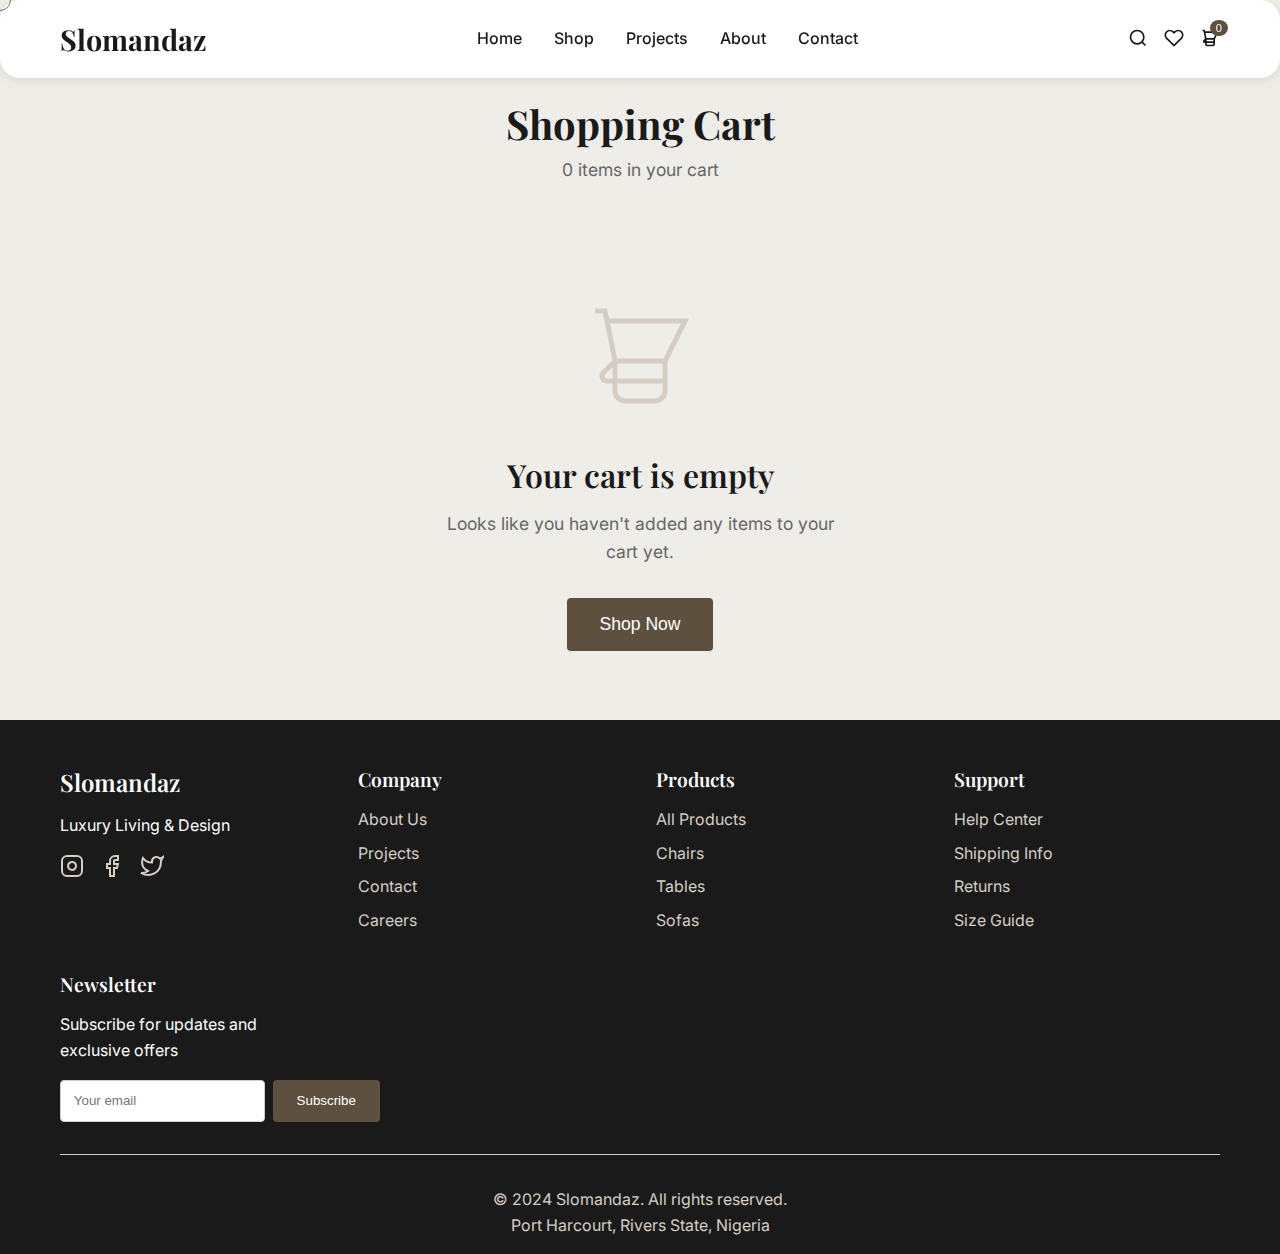
<file: cart.html>
<!DOCTYPE html>
<html lang="en">
<head>
    <meta charset="UTF-8">
    <meta name="viewport" content="width=device-width, initial-scale=1.0">
    <title>Shopping Cart - Slomandaz</title>
    <link rel="preconnect" href="https://fonts.googleapis.com">
    <link rel="preconnect" href="https://fonts.gstatic.com" crossorigin>
    <link href="https://fonts.googleapis.com/css2?family=Playfair+Display:wght@400;500;600;700&family=Inter:wght@300;400;500;600&display=swap" rel="stylesheet">
    <link rel="stylesheet" href="css/style.css">
    <link rel="stylesheet" href="css/cart.css">
    <link rel="stylesheet" href="css/animations.css">
    <link rel="shortcut icon" href="apple-touch-icon.ico" type="image/x-icon">
</head>
<body>
    <header class="header">
        <div class="container">
            <div class="header-content">
                <div class="logo">
                    <a href="index.html">Slomandaz</a>
                </div>
                <nav class="nav">
                    <ul class="nav-list">
                        <li><a href="index.html">Home</a></li>
                        <li><a href="products.html">Shop</a></li>
                        <li><a href="projects.html">Projects</a></li>
                        <li><a href="about.html">About</a></li>
                        <li><a href="contact.html">Contact</a></li>
                    </ul>
                </nav>
                <div class="header-actions">
                    <button class="search-btn" aria-label="Search">
                        <svg width="20" height="20" viewBox="0 0 24 24" fill="none" stroke="currentColor" stroke-width="2">
                            <circle cx="11" cy="11" r="8"></circle>
                            <path d="m21 21-4.35-4.35"></path>
                        </svg>
                    </button>
                    <button class="wishlist-btn" aria-label="Wishlist">
                        <svg width="20" height="20" viewBox="0 0 24 24" fill="none" stroke="currentColor" stroke-width="2">
                            <path d="M20.84 4.61a5.5 5.5 0 0 0-7.78 0L12 5.67l-1.06-1.06a5.5 5.5 0 0 0-7.78 7.78l1.06 1.06L12 21.23l7.78-7.78 1.06-1.06a5.5 5.5 0 0 0 0-7.78z"></path>
                        </svg>
                    </button>
                    <button class="cart-btn" aria-label="Cart">
                        <svg width="20" height="20" viewBox="0 0 24 24" fill="none" stroke="currentColor" stroke-width="2">
                            <path d="M3 3h2l.4 2M7 13h10l4-8H5.4M7 13L5.4 5M7 13l-2.293 2.293c-.63.63-.184 1.707.707 1.707H17M17 13v6a2 2 0 01-2 2H9a2 2 0 01-2-2v-6.01"></path>
                        </svg>
                        <span class="cart-count">0</span>
                    </button>
                </div>
                <button class="mobile-menu-btn" aria-label="Menu">
                    <span></span>
                    <span></span>
                    <span></span>
                </button>
            </div>
        </div>
    </header>

    <main class="main-content">
        <div class="container">
            <div class="page-header">
                <h1>Shopping Cart</h1>
                <p id="cartItemCount">0 items in your cart</p>
            </div>

            <div class="cart-container">
                <div class="cart-content" id="cartContent">
                    <!-- Cart items will be populated by JavaScript -->
                </div>

                <div class="cart-summary">
                    <div class="summary-card">
                        <h2>Order Summary</h2>
                        <div class="summary-line">
                            <span>Subtotal:</span>
                            <span id="subtotal">₦0</span>
                        </div>
                        <div class="summary-line">
                            <span>Shipping:</span>
                            <span id="shipping">₦0</span>
                        </div>
                        <div class="summary-line">
                            <span>Tax:</span>
                            <span id="tax">₦0</span>
                        </div>
                        <div class="summary-line total">
                            <span>Total:</span>
                            <span id="total">₦0</span>
                        </div>
                        <button class="checkout-btn btn-animate" id="checkoutBtn">
                            Proceed to Checkout
                        </button>
                        <button class="continue-shopping-btn" onclick="window.location.href='products.html'">
                            Continue Shopping
                        </button>
                    </div>
                </div>
            </div>

            <!-- Empty Cart State -->
            <div class="empty-cart" id="emptyCart" style="display: none;">
                <div class="empty-cart-content">
                    <svg width="120" height="120" viewBox="0 0 24 24" fill="none" stroke="currentColor" stroke-width="1">
                        <path d="M3 3h2l.4 2M7 13h10l4-8H5.4M7 13L5.4 5M7 13l-2.293 2.293c-.63.63-.184 1.707.707 1.707H17M17 13v6a2 2 0 01-2 2H9a2 2 0 01-2-2v-6.01"></path>
                    </svg>
                    <h2>Your cart is empty</h2>
                    <p>Looks like you haven't added any items to your cart yet.</p>
                    <button class="shop-now-btn btn-animate" onclick="window.location.href='products.html'">
                        Shop Now
                    </button>
                </div>
            </div>
        </div>
    </main>

    <footer class="footer">
        <div class="container">
            <div class="footer-content">
                <div class="footer-section">
                    <h3>Slomandaz</h3>
                    <p>Luxury Living & Design</p>
                    <div class="social-links">
                        <a href="#" aria-label="Instagram">
                            <svg width="24" height="24" viewBox="0 0 24 24" fill="none" stroke="currentColor" stroke-width="2">
                                <rect x="2" y="2" width="20" height="20" rx="5" ry="5"></rect>
                                <path d="M16 11.37A4 4 0 1 1 12.63 8 4 4 0 0 1 16 11.37z"></path>
                                <line x1="17.5" y1="6.5" x2="17.51" y2="6.5"></line>
                            </svg>
                        </a>
                        <a href="#" aria-label="Facebook">
                            <svg width="24" height="24" viewBox="0 0 24 24" fill="none" stroke="currentColor" stroke-width="2">
                                <path d="M18 2h-3a5 5 0 0 0-5 5v3H7v4h3v8h4v-8h3l1-4h-4V7a1 1 0 0 1 1-1h3z"></path>
                            </svg>
                        </a>
                        <a href="#" aria-label="Twitter">
                            <svg width="24" height="24" viewBox="0 0 24 24" fill="none" stroke="currentColor" stroke-width="2">
                                <path d="M23 3a10.9 10.9 0 0 1-3.14 1.53 4.48 4.48 0 0 0-7.86 3v1A10.66 10.66 0 0 1 3 4s-4 9 5 13a11.64 11.64 0 0 1-7 2c9 5 20 0 20-11.5 0-.28-.03-.56-.08-.83A7.72 7.72 0 0 0 23 3z"></path>
                            </svg>
                        </a>
                    </div>
                </div>
                <div class="footer-section">
                    <h4>Company</h4>
                    <ul>
                        <li><a href="about.html">About Us</a></li>
                        <li><a href="projects.html">Projects</a></li>
                        <li><a href="contact.html">Contact</a></li>
                        <li><a href="#">Careers</a></li>
                    </ul>
                </div>
                <div class="footer-section">
                    <h4>Products</h4>
                    <ul>
                        <li><a href="products.html">All Products</a></li>
                        <li><a href="products.html?category=chairs">Chairs</a></li>
                        <li><a href="products.html?category=tables">Tables</a></li>
                        <li><a href="products.html?category=sofas">Sofas</a></li>
                    </ul>
                </div>
                <div class="footer-section">
                    <h4>Support</h4>
                    <ul>
                        <li><a href="#">Help Center</a></li>
                        <li><a href="#">Shipping Info</a></li>
                        <li><a href="#">Returns</a></li>
                        <li><a href="#">Size Guide</a></li>
                    </ul>
                </div>
                <div class="footer-section">
                    <h4>Newsletter</h4>
                    <p>Subscribe for updates and exclusive offers</p>
                    <form class="newsletter-signup">
                        <input type="email" placeholder="Your email">
                        <button type="submit">Subscribe</button>
                    </form>
                </div>
            </div>
            <div class="footer-bottom">
                <p>&copy; 2024 Slomandaz. All rights reserved.</p>
                <p>Port Harcourt, Rivers State, Nigeria</p>
            </div>
        </div>
    </footer>


    <!-- Custom Cursor -->
    <div class="custom-cursor">
        <span class="cursor-text"></span>
      </div>
      
          
        <script>
            const hamburger = document.getElementById('hamburger');
            const nav = document.getElementById('main-nav');
            const navLinks = document.querySelectorAll('.nav-list a');
          
            // Toggle menu
            hamburger.addEventListener('click', () => {
              hamburger.classList.toggle('active');
              nav.classList.toggle('active');
            });
          
            // Close menu when any link is clicked
            navLinks.forEach(link => {
              link.addEventListener('click', () => {
                hamburger.classList.remove('active');
                nav.classList.remove('active');
              });
            });
          </script>
    
    <script>
        const cursor = document.querySelector('.custom-cursor');
        const cursorText = document.querySelector('.cursor-text');
        let mouseX = 0;
        let mouseY = 0;
      
        // Smooth follow
        function animateCursor() {
          cursor.style.left = mouseX + 'px';
          cursor.style.top = mouseY + 'px';
          requestAnimationFrame(animateCursor);
        }
      
        document.addEventListener('mousemove', (e) => {
          mouseX = e.clientX;
          mouseY = e.clientY;
      
          // Detect light or dark section
          const elementUnder = document.elementFromPoint(e.clientX, e.clientY);
      
          if (elementUnder.closest('.dark-section')) {
            cursor.classList.remove('light');
          } else if (elementUnder.closest('.light-section')) {
            cursor.classList.add('light');
          } else {
            cursor.classList.remove('light'); // default fallback
          }
        });
      
        animateCursor();
      
        // Hover targets
        const targets = document.querySelectorAll('.hover-target');
      
        targets.forEach((target) => {
          target.addEventListener('mouseenter', () => {
            const text = target.getAttribute('data-cursor-label');
            cursorText.textContent = text;
            cursor.classList.add('expand');
          });
      
          target.addEventListener('mouseleave', () => {
            cursorText.textContent = '';
            cursor.classList.remove('expand');
          });
        });
      </script>

    <script src="js/app.js"></script>
    <script src="js/cart.js"></script>
</body>
</html>
</file>
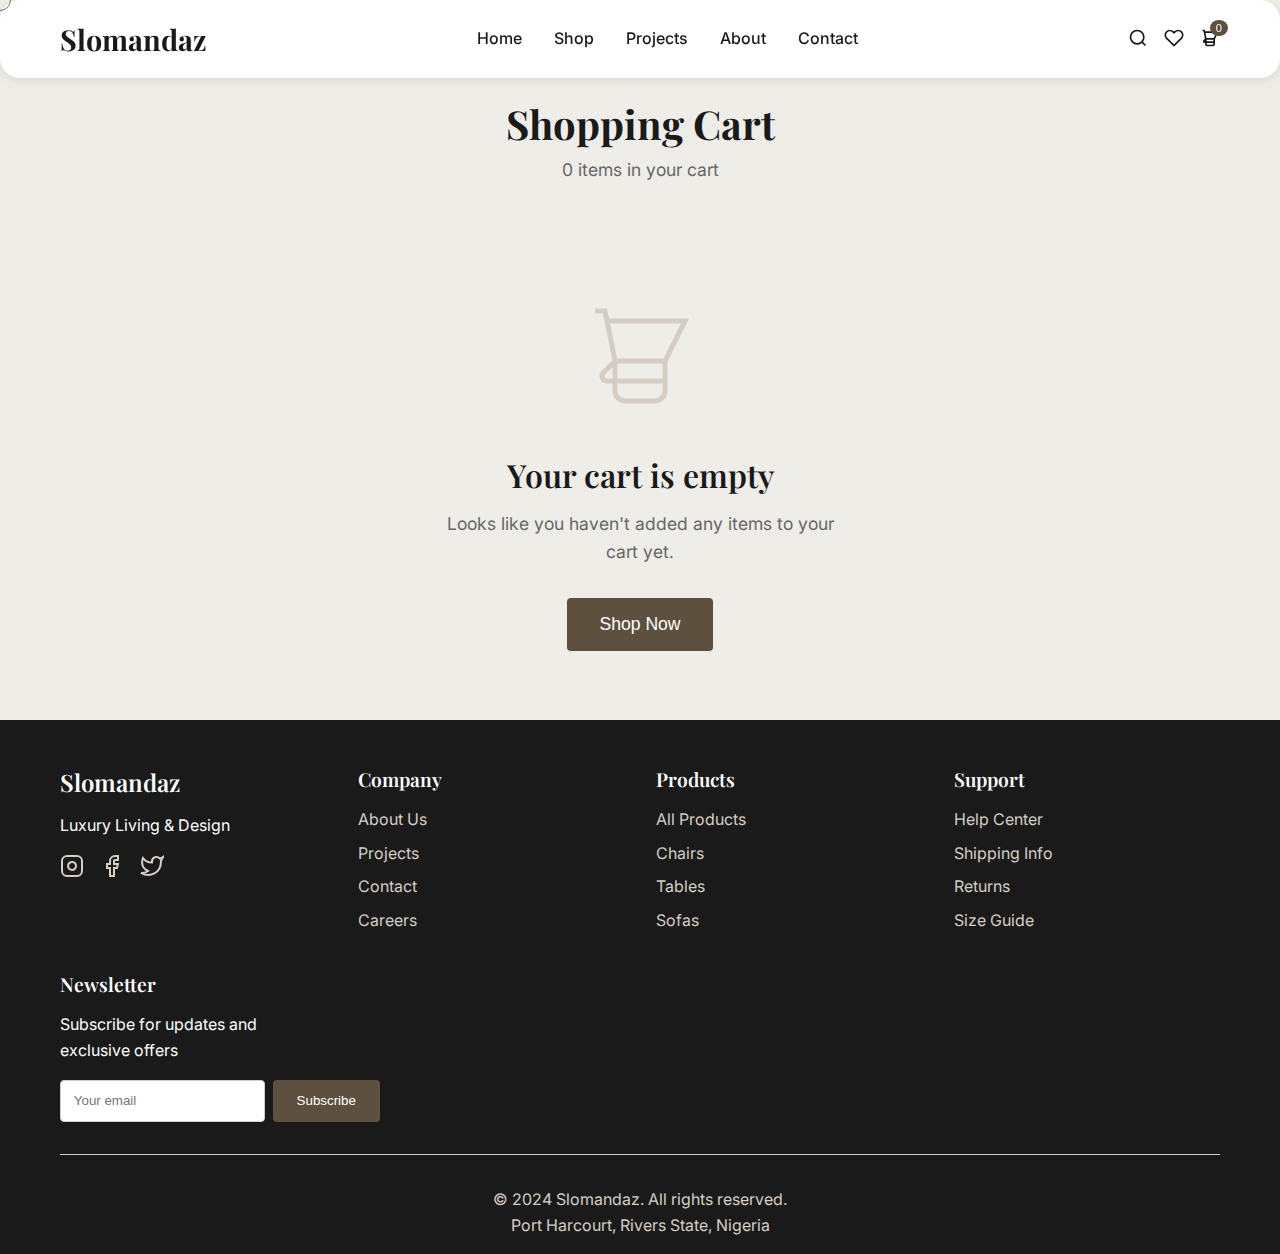
<file: checkout.html>
<!DOCTYPE html>
<html lang="en">
<head>
    <meta charset="UTF-8">
    <meta name="viewport" content="width=device-width, initial-scale=1.0">
    <title>Checkout - Slomandaz</title>
    <link rel="preconnect" href="https://fonts.googleapis.com">
    <link rel="preconnect" href="https://fonts.gstatic.com" crossorigin>
    <link href="https://fonts.googleapis.com/css2?family=Playfair+Display:wght@400;500;600;700&family=Inter:wght@300;400;500;600&display=swap" rel="stylesheet">
    <link rel="stylesheet" href="css/style.css">
    <link rel="stylesheet" href="css/checkout.css">
    <link rel="stylesheet" href="css/animations.css">
    <link rel="shortcut icon" href="apple-touch-icon.ico" type="image/x-icon">
</head>
<body>
    <header class="header">
        <div class="container">
            <div class="header-content">
                <div class="logo">
                    <a href="index.html">Slomandaz</a>
                </div>
                <nav class="nav">
                    <ul class="nav-list">
                        <li><a href="index.html">Home</a></li>
                        <li><a href="products.html">Shop</a></li>
                        <li><a href="projects.html">Projects</a></li>
                        <li><a href="about.html">About</a></li>
                        <li><a href="contact.html">Contact</a></li>
                    </ul>
                </nav>
                <div class="header-actions">
                    <button class="search-btn" aria-label="Search">
                        <svg width="20" height="20" viewBox="0 0 24 24" fill="none" stroke="currentColor" stroke-width="2">
                            <circle cx="11" cy="11" r="8"></circle>
                            <path d="m21 21-4.35-4.35"></path>
                        </svg>
                    </button>
                    <button class="wishlist-btn" aria-label="Wishlist">
                        <svg width="20" height="20" viewBox="0 0 24 24" fill="none" stroke="currentColor" stroke-width="2">
                            <path d="M20.84 4.61a5.5 5.5 0 0 0-7.78 0L12 5.67l-1.06-1.06a5.5 5.5 0 0 0-7.78 7.78l1.06 1.06L12 21.23l7.78-7.78 1.06-1.06a5.5 5.5 0 0 0 0-7.78z"></path>
                        </svg>
                    </button>
                    <button class="cart-btn" aria-label="Cart">
                        <svg width="20" height="20" viewBox="0 0 24 24" fill="none" stroke="currentColor" stroke-width="2">
                            <path d="M3 3h2l.4 2M7 13h10l4-8H5.4M7 13L5.4 5M7 13l-2.293 2.293c-.63.63-.184 1.707.707 1.707H17M17 13v6a2 2 0 01-2 2H9a2 2 0 01-2-2v-6.01"></path>
                        </svg>
                        <span class="cart-count">0</span>
                    </button>
                </div>
                <button class="mobile-menu-btn" aria-label="Menu">
                    <span></span>
                    <span></span>
                    <span></span>
                </button>
            </div>
        </div>
    </header>

    <main class="main-content">
        <div class="container">
            <div class="checkout-header">
                <h1>Checkout</h1>
                <div class="checkout-steps">
                    <div class="step active" data-step="1">
                        <div class="step-number">1</div>
                        <span>Shipping</span>
                    </div>
                    <div class="step" data-step="2">
                        <div class="step-number">2</div>
                        <span>Payment</span>
                    </div>
                    <div class="step" data-step="3">
                        <div class="step-number">3</div>
                        <span>Review</span>
                    </div>
                </div>
            </div>

            <div class="checkout-container">
                <div class="checkout-forms">
                    <!-- Step 1: Shipping Information -->
                    <div class="checkout-step" id="step1">
                        <h2>Shipping Information</h2>
                        <form id="shippingForm" class="checkout-form">
                            <div class="form-row">
                                <div class="form-group">
                                    <label for="firstName">First Name *</label>
                                    <input type="text" id="firstName" name="firstName" required>
                                </div>
                                <div class="form-group">
                                    <label for="lastName">Last Name *</label>
                                    <input type="text" id="lastName" name="lastName" required>
                                </div>
                            </div>
                            <div class="form-group">
                                <label for="email">Email Address *</label>
                                <input type="email" id="email" name="email" required>
                            </div>
                            <div class="form-group">
                                <label for="phone">Phone Number *</label>
                                <input type="tel" id="phone" name="phone" required>
                            </div>
                            <div class="form-group">
                                <label for="address">Street Address *</label>
                                <input type="text" id="address" name="address" required>
                            </div>
                            <div class="form-row">
                                <div class="form-group">
                                    <label for="city">City *</label>
                                    <input type="text" id="city" name="city" required>
                                </div>
                                <div class="form-group">
                                    <label for="state">State *</label>
                                    <select id="state" name="state" required>
                                        <option value="">Select State</option>
                                        <option value="rivers">Rivers</option>
                                        <option value="lagos">Lagos</option>
                                        <option value="abuja">FCT Abuja</option>
                                        <option value="kano">Kano</option>
                                        <option value="other">Other</option>
                                    </select>
                                </div>
                            </div>
                            <div class="form-group">
                                <label for="postalCode">Postal Code</label>
                                <input type="text" id="postalCode" name="postalCode">
                            </div>
                            <button type="button" class="next-step-btn btn-animate" onclick="nextStep(2)">
                                Continue to Payment
                            </button>
                        </form>
                    </div>

                    <!-- Step 2: Payment Information -->
                    <div class="checkout-step" id="step2" style="display: none;">
                        <h2>Payment Method</h2>
                        <div class="payment-methods">
                            <div class="payment-option">
                                <input type="radio" id="paystack" name="paymentMethod" value="paystack" checked>
                                <label for="paystack">
                                    <div class="payment-logo">
                                        <span>Paystack</span>
                                    </div>
                                    <span>Pay with Card, Bank Transfer, or USSD</span>
                                </label>
                            </div>
                            <div class="payment-option">
                                <input type="radio" id="flutterwave" name="paymentMethod" value="flutterwave">
                                <label for="flutterwave">
                                    <div class="payment-logo">
                                        <span>Flutterwave</span>
                                    </div>
                                    <span>Pay with Card or Bank Transfer</span>
                                </label>
                            </div>
                            <div class="payment-option">
                                <input type="radio" id="bankTransfer" name="paymentMethod" value="bankTransfer">
                                <label for="bankTransfer">
                                    <div class="payment-logo">
                                        <svg width="24" height="24" viewBox="0 0 24 24" fill="none" stroke="currentColor" stroke-width="2">
                                            <path d="M2 3h20l-2 13H4L2 3z"></path>
                                            <path d="M7 8h10"></path>
                                            <path d="M7 12h6"></path>
                                        </svg>
                                    </div>
                                    <span>Direct Bank Transfer</span>
                                </label>
                            </div>
                        </div>
                        <div class="step-actions">
                            <button type="button" class="back-step-btn" onclick="prevStep(1)">
                                Back to Shipping
                            </button>
                            <button type="button" class="next-step-btn btn-animate" onclick="nextStep(3)">
                                Review Order
                            </button>
                        </div>
                    </div>

                    <!-- Step 3: Order Review -->
                    <div class="checkout-step" id="step3" style="display: none;">
                        <h2>Order Review</h2>
                        <div class="order-review">
                            <div class="shipping-review">
                                <h3>Shipping Address</h3>
                                <div id="shippingReview" class="review-content">
                                    <!-- Shipping details will be populated by JavaScript -->
                                </div>
                                <button type="button" class="edit-btn" onclick="goToStep(1)">Edit</button>
                            </div>
                            <div class="payment-review">
                                <h3>Payment Method</h3>
                                <div id="paymentReview" class="review-content">
                                    <!-- Payment details will be populated by JavaScript -->
                                </div>
                                <button type="button" class="edit-btn" onclick="goToStep(2)">Edit</button>
                            </div>
                        </div>
                        <div class="step-actions">
                            <button type="button" class="back-step-btn" onclick="prevStep(2)">
                                Back to Payment
                            </button>
                            <button type="button" class="place-order-btn btn-animate" id="placeOrderBtn">
                                Place Order
                            </button>
                        </div>
                    </div>

                    <!-- Order Confirmation -->
                    <div class="checkout-step" id="confirmation" style="display: none;">
                        <div class="confirmation-content">
                            <div class="confirmation-icon">
                                <svg width="80" height="80" viewBox="0 0 24 24" fill="none" stroke="currentColor" stroke-width="2">
                                    <path d="M9 12l2 2 4-4m6 2a9 9 0 11-18 0 9 9 0 0118 0z"></path>
                                </svg>
                            </div>
                            <h2>Order Confirmed!</h2>
                            <p>Thank you for your purchase. Your order has been successfully placed.</p>
                            <div class="order-details">
                                <p><strong>Order Number:</strong> <span id="orderNumber">#SLM-001</span></p>
                                <p><strong>Total:</strong> <span id="orderTotal">₦0</span></p>
                                <p><strong>Estimated Delivery:</strong> 3-5 business days</p>
                            </div>
                            <div class="confirmation-actions">
                                <button class="continue-shopping-btn btn-animate" onclick="window.location.href='products.html'">
                                    Continue Shopping
                                </button>
                                <button class="track-order-btn" onclick="window.location.href='#'">
                                    Track Order
                                </button>
                            </div>
                        </div>
                    </div>
                </div>

                <!-- Order Summary Sidebar -->
                <div class="order-summary">
                    <div class="summary-card">
                        <h3>Order Summary</h3>
                        <div class="order-items" id="orderItems">
                            <!-- Order items will be populated by JavaScript -->
                        </div>
                        <div class="summary-line">
                            <span>Subtotal:</span>
                            <span id="orderSubtotal">₦0</span>
                        </div>
                        <div class="summary-line">
                            <span>Shipping:</span>
                            <span id="orderShipping">₦0</span>
                        </div>
                        <div class="summary-line">
                            <span>Tax:</span>
                            <span id="orderTax">₦0</span>
                        </div>
                        <div class="summary-line total">
                            <span>Total:</span>
                            <span id="orderTotalPrice">₦0</span>
                        </div>
                    </div>
                </div>
            </div>
        </div>
    </main>

    <footer class="footer">
        <div class="container">
            <div class="footer-content">
                <div class="footer-section">
                    <h3>Slomandaz</h3>
                    <p>Luxury Living & Design</p>
                    <div class="social-links">
                        <a href="#" aria-label="Instagram">
                            <svg width="24" height="24" viewBox="0 0 24 24" fill="none" stroke="currentColor" stroke-width="2">
                                <rect x="2" y="2" width="20" height="20" rx="5" ry="5"></rect>
                                <path d="M16 11.37A4 4 0 1 1 12.63 8 4 4 0 0 1 16 11.37z"></path>
                                <line x1="17.5" y1="6.5" x2="17.51" y2="6.5"></line>
                            </svg>
                        </a>
                        <a href="#" aria-label="Facebook">
                            <svg width="24" height="24" viewBox="0 0 24 24" fill="none" stroke="currentColor" stroke-width="2">
                                <path d="M18 2h-3a5 5 0 0 0-5 5v3H7v4h3v8h4v-8h3l1-4h-4V7a1 1 0 0 1 1-1h3z"></path>
                            </svg>
                        </a>
                        <a href="#" aria-label="Twitter">
                            <svg width="24" height="24" viewBox="0 0 24 24" fill="none" stroke="currentColor" stroke-width="2">
                                <path d="M23 3a10.9 10.9 0 0 1-3.14 1.53 4.48 4.48 0 0 0-7.86 3v1A10.66 10.66 0 0 1 3 4s-4 9 5 13a11.64 11.64 0 0 1-7 2c9 5 20 0 20-11.5 0-.28-.03-.56-.08-.83A7.72 7.72 0 0 0 23 3z"></path>
                            </svg>
                        </a>
                    </div>
                </div>
                <div class="footer-section">
                    <h4>Company</h4>
                    <ul>
                        <li><a href="about.html">About Us</a></li>
                        <li><a href="projects.html">Projects</a></li>
                        <li><a href="contact.html">Contact</a></li>
                        <li><a href="#">Careers</a></li>
                    </ul>
                </div>
                <div class="footer-section">
                    <h4>Products</h4>
                    <ul>
                        <li><a href="products.html">All Products</a></li>
                        <li><a href="products.html?category=chairs">Chairs</a></li>
                        <li><a href="products.html?category=tables">Tables</a></li>
                        <li><a href="products.html?category=sofas">Sofas</a></li>
                    </ul>
                </div>
                <div class="footer-section">
                    <h4>Support</h4>
                    <ul>
                        <li><a href="#">Help Center</a></li>
                        <li><a href="#">Shipping Info</a></li>
                        <li><a href="#">Returns</a></li>
                        <li><a href="#">Size Guide</a></li>
                    </ul>
                </div>
                <div class="footer-section">
                    <h4>Newsletter</h4>
                    <p>Subscribe for updates and exclusive offers</p>
                    <form class="newsletter-signup">
                        <input type="email" placeholder="Your email">
                        <button type="submit">Subscribe</button>
                    </form>
                </div>
            </div>
            <div class="footer-bottom">
                <p>&copy; 2024 Slomandaz. All rights reserved.</p>
                <p>Port Harcourt, Rivers State, Nigeria</p>
            </div>
        </div>
    </footer>

    <script src="js/app.js"></script>
    <script src="js/checkout.js"></script>
</body>
</html>
</file>
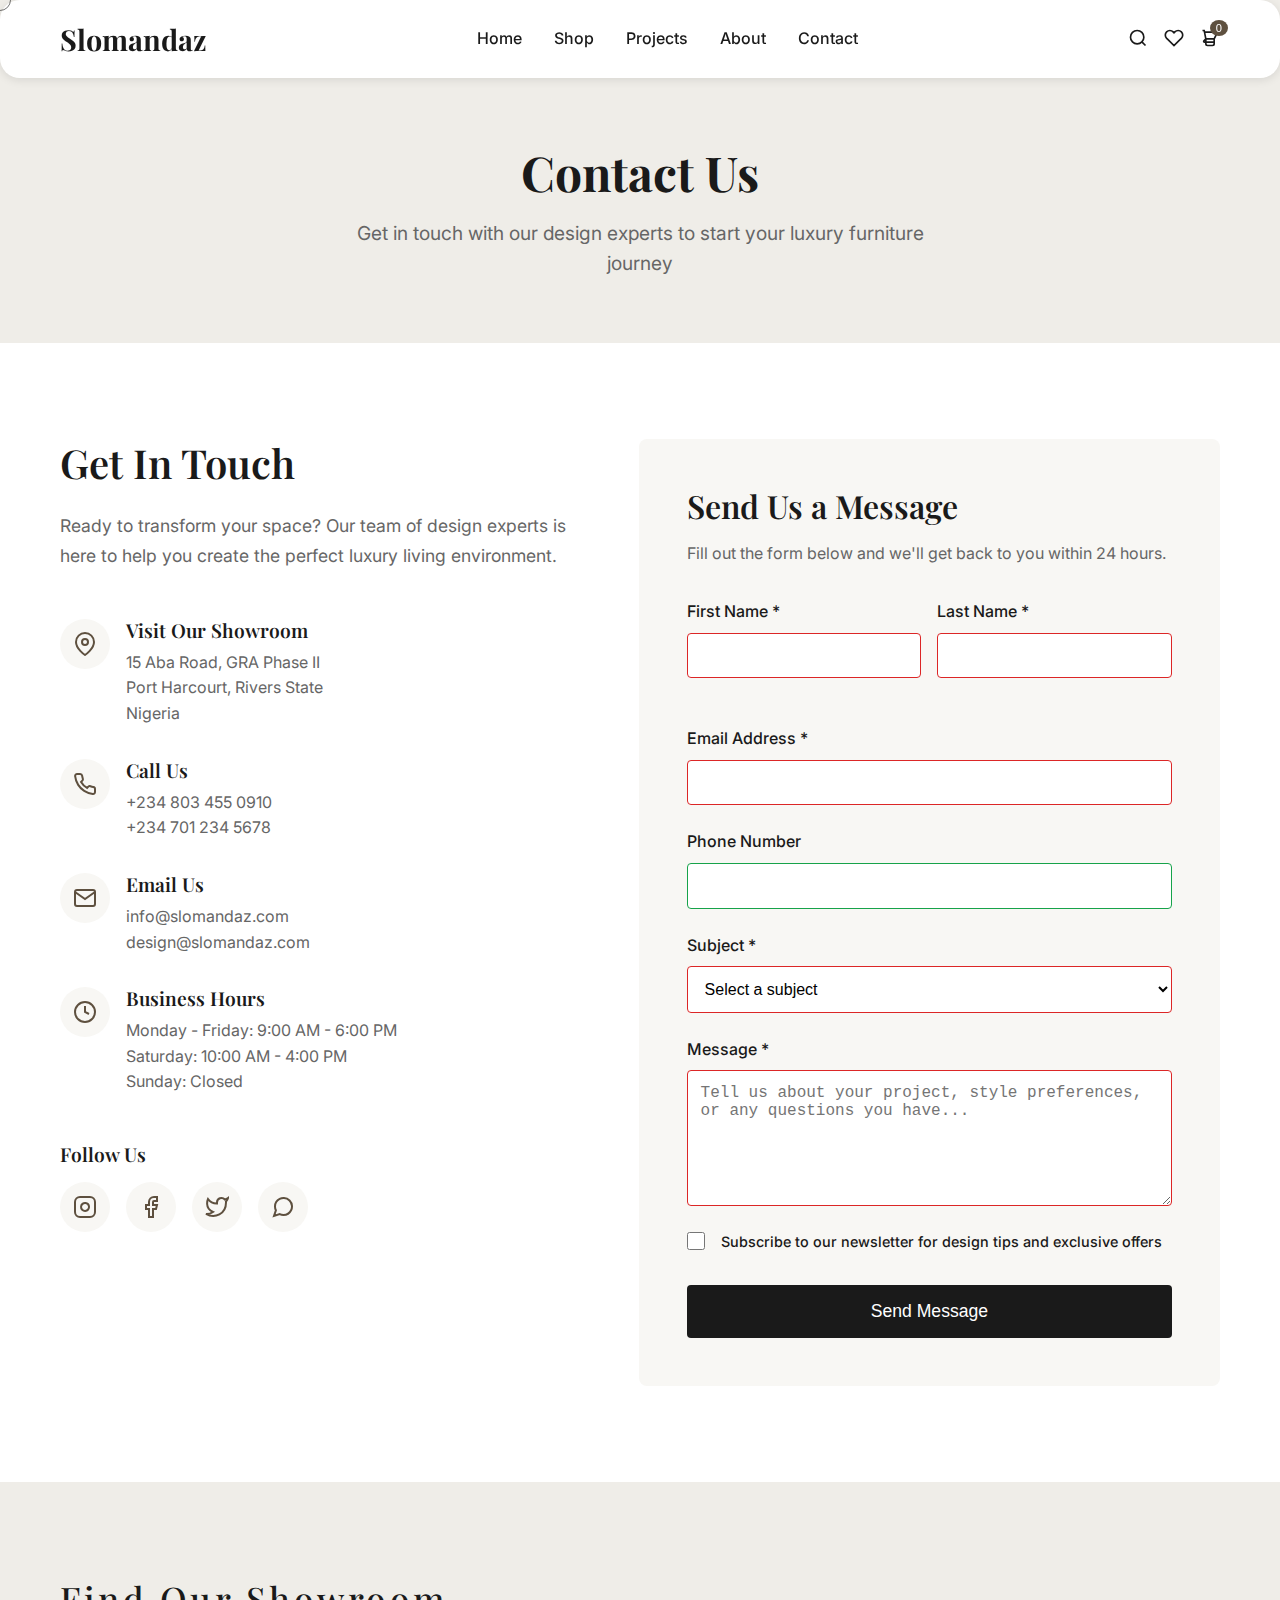
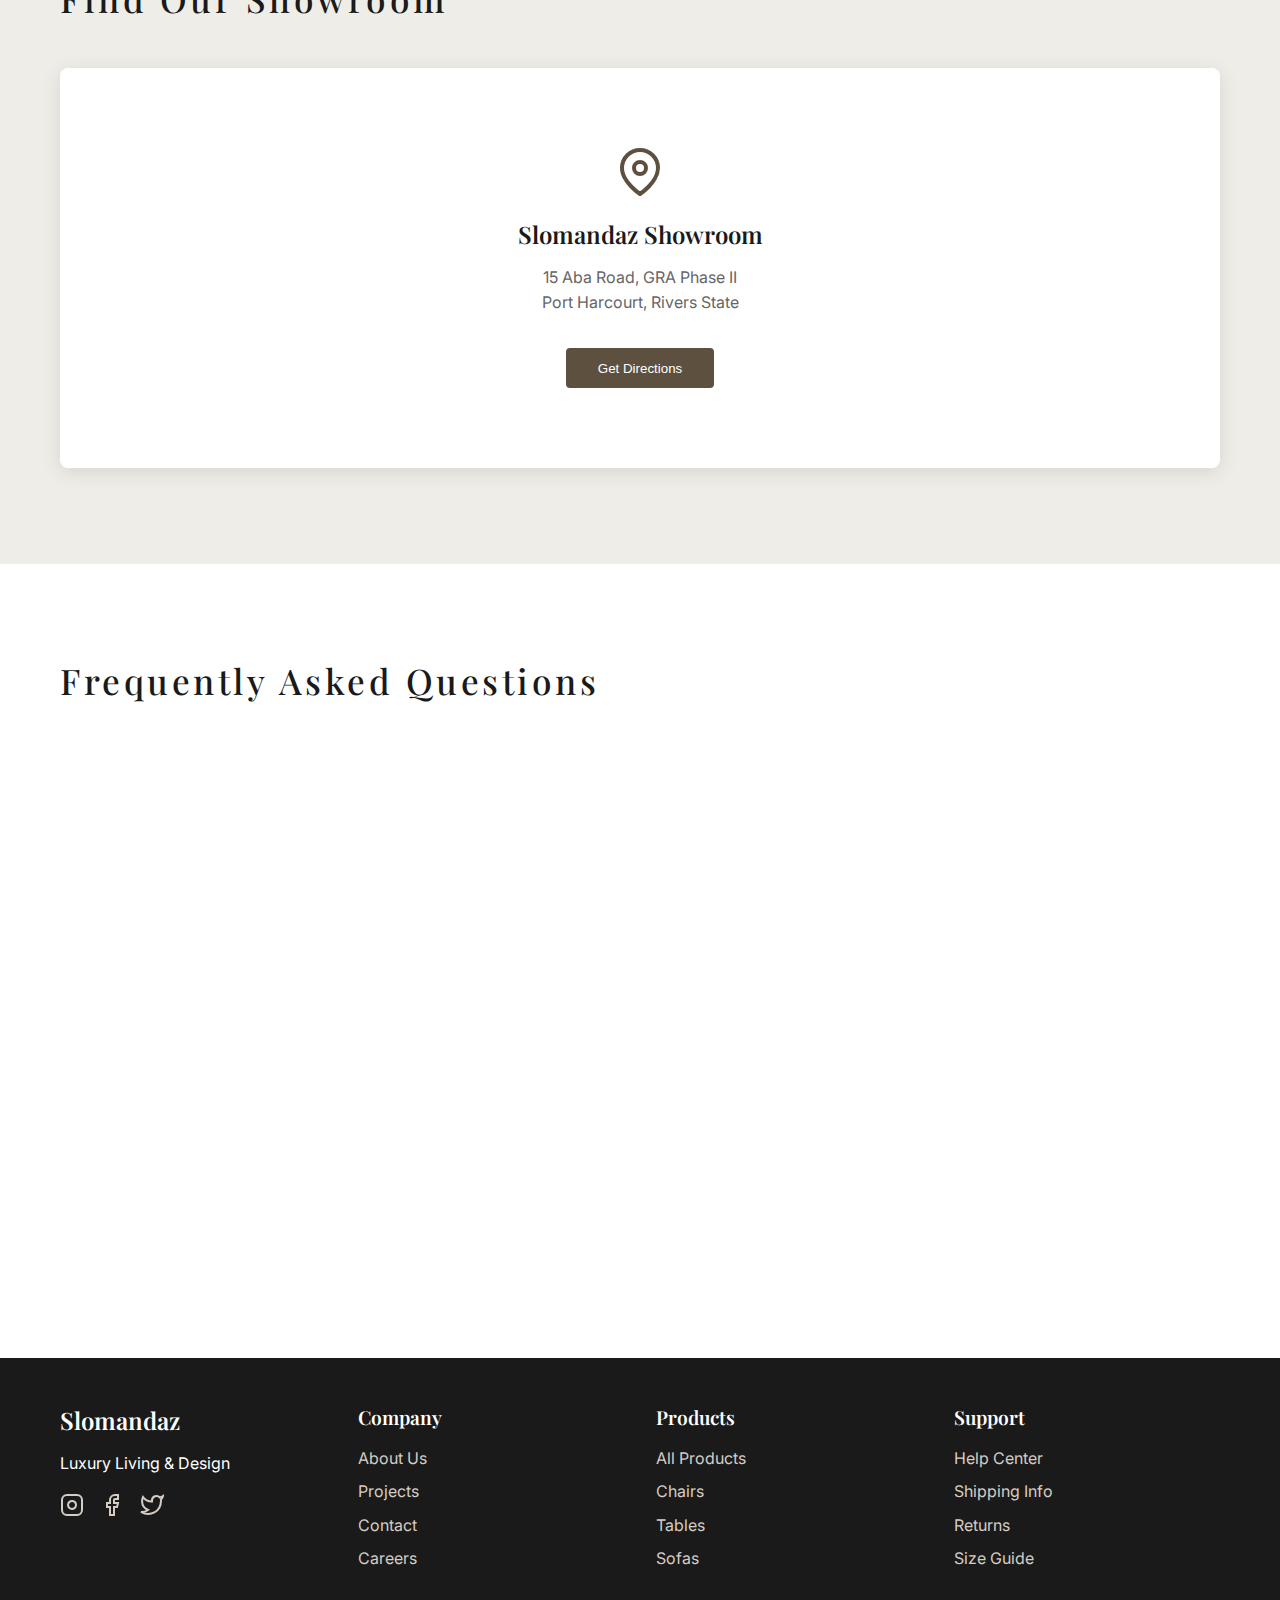
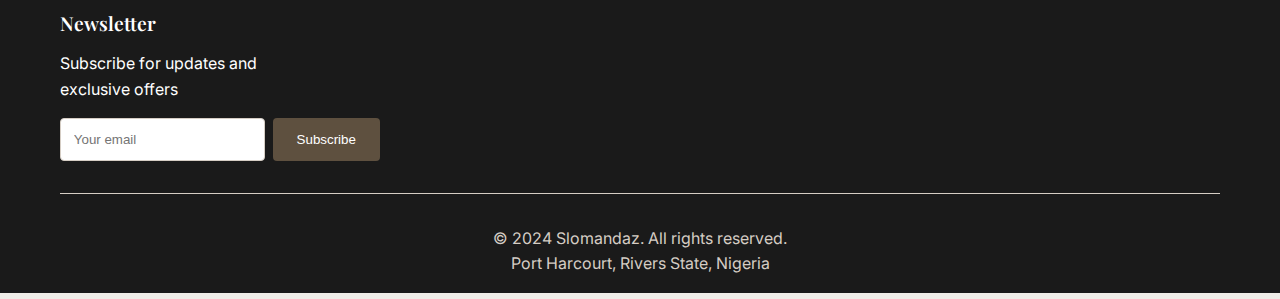
<file: contact.html>
<!DOCTYPE html>
<html lang="en">
<head>
    <meta charset="UTF-8">
    <meta name="viewport" content="width=device-width, initial-scale=1.0">
    <title>Contact Us - Slomandaz</title>
    <link rel="preconnect" href="https://fonts.googleapis.com">
    <link rel="preconnect" href="https://fonts.gstatic.com" crossorigin>
    <link href="https://fonts.googleapis.com/css2?family=Playfair+Display:wght@400;500;600;700&family=Inter:wght@300;400;500;600&display=swap" rel="stylesheet">
    <link rel="stylesheet" href="css/style.css">
    <link rel="stylesheet" href="css/contact.css">
    <link rel="stylesheet" href="css/animations.css">
    <link rel="shortcut icon" href="apple-touch-icon.ico" type="image/x-icon">
</head>
<body>
    <header class="header">
        <div class="container">
            <div class="header-content">
                <div class="logo">
                    <a href="index.html">Slomandaz</a>
                </div>
                <nav class="nav">
                    <ul class="nav-list">
                        <li><a href="index.html">Home</a></li>
                        <li><a href="products.html">Shop</a></li>
                        <li><a href="projects.html">Projects</a></li>
                        <li><a href="about.html">About</a></li>
                        <li><a href="contact.html" class="active">Contact</a></li>
                    </ul>
                </nav>
                <div class="header-actions">
                    <button class="search-btn" aria-label="Search">
                        <svg width="20" height="20" viewBox="0 0 24 24" fill="none" stroke="currentColor" stroke-width="2">
                            <circle cx="11" cy="11" r="8"></circle>
                            <path d="m21 21-4.35-4.35"></path>
                        </svg>
                    </button>
                    <button class="wishlist-btn" aria-label="Wishlist">
                        <svg width="20" height="20" viewBox="0 0 24 24" fill="none" stroke="currentColor" stroke-width="2">
                            <path d="M20.84 4.61a5.5 5.5 0 0 0-7.78 0L12 5.67l-1.06-1.06a5.5 5.5 0 0 0-7.78 7.78l1.06 1.06L12 21.23l7.78-7.78 1.06-1.06a5.5 5.5 0 0 0 0-7.78z"></path>
                        </svg>
                    </button>
                    <button class="cart-btn" aria-label="Cart">
                        <svg width="20" height="20" viewBox="0 0 24 24" fill="none" stroke="currentColor" stroke-width="2">
                            <path d="M3 3h2l.4 2M7 13h10l4-8H5.4M7 13L5.4 5M7 13l-2.293 2.293c-.63.63-.184 1.707.707 1.707H17M17 13v6a2 2 0 01-2 2H9a2 2 0 01-2-2v-6.01"></path>
                        </svg>
                        <span class="cart-count">0</span>
                    </button>
                </div>
                <button class="mobile-menu-btn" aria-label="Menu">
                    <span></span>
                    <span></span>
                    <span></span>
                </button>
            </div>
        </div>
    </header>

    <main class="main-content">
        <div class="page-header">
            <div class="container">
                <h1>Contact Us</h1>
                <p>Get in touch with our design experts to start your luxury furniture journey</p>
            </div>
        </div>

        <!-- Contact Section -->
        <section class="contact-section loading">
            <div class="container">
                <div class="contact-layout">
                    <div class="contact-info">
                        <h2>Get In Touch</h2>
                        <p>Ready to transform your space? Our team of design experts is here to help you create the perfect luxury living environment.</p>
                        
                        <div class="contact-details">
                            <div class="contact-item">
                                <div class="contact-icon">
                                    <svg width="24" height="24" viewBox="0 0 24 24" fill="none" stroke="currentColor" stroke-width="2">
                                        <path d="M21 10c0 7-9 13-9 13s-9-6-9-13a9 9 0 0 1 18 0z"></path>
                                        <circle cx="12" cy="10" r="3"></circle>
                                    </svg>
                                </div>
                                <div class="contact-content">
                                    <h3>Visit Our Showroom</h3>
                                    <p>15 Aba Road, GRA Phase II<br>Port Harcourt, Rivers State<br>Nigeria</p>
                                </div>
                            </div>

                            <div class="contact-item">
                                <div class="contact-icon">
                                    <svg width="24" height="24" viewBox="0 0 24 24" fill="none" stroke="currentColor" stroke-width="2">
                                        <path d="M22 16.92v3a2 2 0 0 1-2.18 2 19.79 19.79 0 0 1-8.63-3.07 19.5 19.5 0 0 1-6-6 19.79 19.79 0 0 1-3.07-8.67A2 2 0 0 1 4.11 2h3a2 2 0 0 1 2 1.72 12.84 12.84 0 0 0 .7 2.81 2 2 0 0 1-.45 2.11L8.09 9.91a16 16 0 0 0 6 6l1.27-1.27a2 2 0 0 1 2.11-.45 12.84 12.84 0 0 0 2.81.7A2 2 0 0 1 22 16.92z"></path>
                                    </svg>
                                </div>
                                <div class="contact-content">
                                    <h3>Call Us</h3>
                                    <p>+234 803 455 0910<br>+234 701 234 5678</p>
                                </div>
                            </div>

                            <div class="contact-item">
                                <div class="contact-icon">
                                    <svg width="24" height="24" viewBox="0 0 24 24" fill="none" stroke="currentColor" stroke-width="2">
                                        <path d="M4 4h16c1.1 0 2 .9 2 2v12c0 1.1-.9 2-2 2H4c-1.1 0-2-.9-2-2V6c0-1.1.9-2 2-2z"></path>
                                        <polyline points="22,6 12,13 2,6"></polyline>
                                    </svg>
                                </div>
                                <div class="contact-content">
                                    <h3>Email Us</h3>
                                    <p>info@slomandaz.com<br>design@slomandaz.com</p>
                                </div>
                            </div>

                            <div class="contact-item">
                                <div class="contact-icon">
                                    <svg width="24" height="24" viewBox="0 0 24 24" fill="none" stroke="currentColor" stroke-width="2">
                                        <circle cx="12" cy="12" r="10"></circle>
                                        <polyline points="12,6 12,12 16,14"></polyline>
                                    </svg>
                                </div>
                                <div class="contact-content">
                                    <h3>Business Hours</h3>
                                    <p>Monday - Friday: 9:00 AM - 6:00 PM<br>Saturday: 10:00 AM - 4:00 PM<br>Sunday: Closed</p>
                                </div>
                            </div>
                        </div>

                        <div class="social-contact">
                            <h3>Follow Us</h3>
                            <div class="social-links">
                                <a href="#" aria-label="Instagram">
                                    <svg width="24" height="24" viewBox="0 0 24 24" fill="none" stroke="currentColor" stroke-width="2">
                                        <rect x="2" y="2" width="20" height="20" rx="5" ry="5"></rect>
                                        <path d="M16 11.37A4 4 0 1 1 12.63 8 4 4 0 0 1 16 11.37z"></path>
                                        <line x1="17.5" y1="6.5" x2="17.51" y2="6.5"></line>
                                    </svg>
                                </a>
                                <a href="#" aria-label="Facebook">
                                    <svg width="24" height="24" viewBox="0 0 24 24" fill="none" stroke="currentColor" stroke-width="2">
                                        <path d="M18 2h-3a5 5 0 0 0-5 5v3H7v4h3v8h4v-8h3l1-4h-4V7a1 1 0 0 1 1-1h3z"></path>
                                    </svg>
                                </a>
                                <a href="#" aria-label="Twitter">
                                    <svg width="24" height="24" viewBox="0 0 24 24" fill="none" stroke="currentColor" stroke-width="2">
                                        <path d="M23 3a10.9 10.9 0 0 1-3.14 1.53 4.48 4.48 0 0 0-7.86 3v1A10.66 10.66 0 0 1 3 4s-4 9 5 13a11.64 11.64 0 0 1-7 2c9 5 20 0 20-11.5 0-.28-.03-.56-.08-.83A7.72 7.72 0 0 0 23 3z"></path>
                                    </svg>
                                </a>
                                <a href="#" aria-label="WhatsApp">
                                    <svg width="24" height="24" viewBox="0 0 24 24" fill="none" stroke="currentColor" stroke-width="2">
                                        <path d="M21 11.5a8.38 8.38 0 0 1-.9 3.8 8.5 8.5 0 0 1-7.6 4.7 8.38 8.38 0 0 1-3.8-.9L3 21l1.9-5.7a8.38 8.38 0 0 1-.9-3.8 8.5 8.5 0 0 1 4.7-7.6 8.38 8.38 0 0 1 3.8-.9h.5a8.48 8.48 0 0 1 8 8v.5z"></path>
                                    </svg>
                                </a>
                            </div>
                        </div>
                    </div>

                    <div class="contact-form-container">
                        <form class="contact-form" id="contactForm">
                            <h2>Send Us a Message</h2>
                            <p>Fill out the form below and we'll get back to you within 24 hours.</p>
                            
                            <div class="form-row">
                                <div class="form-group">
                                    <label for="firstName">First Name *</label>
                                    <input type="text" id="firstName" name="firstName" required>
                                </div>
                                <div class="form-group">
                                    <label for="lastName">Last Name *</label>
                                    <input type="text" id="lastName" name="lastName" required>
                                </div>
                            </div>

                            <div class="form-group">
                                <label for="email">Email Address *</label>
                                <input type="email" id="email" name="email" required>
                            </div>

                            <div class="form-group">
                                <label for="phone">Phone Number</label>
                                <input type="tel" id="phone" name="phone">
                            </div>

                            <div class="form-group">
                                <label for="subject">Subject *</label>
                                <select id="subject" name="subject" required>
                                    <option value="">Select a subject</option>
                                    <option value="consultation">Design Consultation</option>
                                    <option value="product">Product Inquiry</option>
                                    <option value="project">Project Collaboration</option>
                                    <option value="support">Customer Support</option>
                                    <option value="other">Other</option>
                                </select>
                            </div>

                            <div class="form-group">
                                <label for="message">Message *</label>
                                <textarea id="message" name="message" rows="6" placeholder="Tell us about your project, style preferences, or any questions you have..." required></textarea>
                            </div>

                            <div class="form-group checkbox-group">
                                <label class="checkbox-label">
                                    <input type="checkbox" id="newsletter" name="newsletter">
                                    <span class="checkmark"></span>
                                    Subscribe to our newsletter for design tips and exclusive offers
                                </label>
                            </div>

                            <button type="submit" class="submit-btn btn-animate">
                                <span class="btn-text">Send Message</span>
                                <span class="btn-loading" style="display: none;">Sending...</span>
                            </button>
                        </form>
                    </div>
                </div>
            </div>
        </section>

        <!-- Map Section -->
        <section class="map-section loading">
            <div class="container">
                <h2 class="section-title">Find Our Showroom</h2>
                <div class="map-container">
                    <div class="map-placeholder">
                        <div class="map-content">
                            <div class="map-icon">
                                <svg width="48" height="48" viewBox="0 0 24 24" fill="none" stroke="currentColor" stroke-width="2">
                                    <path d="M21 10c0 7-9 13-9 13s-9-6-9-13a9 9 0 0 1 18 0z"></path>
                                    <circle cx="12" cy="10" r="3"></circle>
                                </svg>
                            </div>
                            <h3>Slomandaz Showroom</h3>
                            <p>15 Aba Road, GRA Phase II<br>Port Harcourt, Rivers State</p>
                            <button class="directions-btn btn-animate">Get Directions</button>
                        </div>
                    </div>
                </div>
            </div>
        </section>

        <!-- FAQ Section -->
        <section class="faq-section loading">
            <div class="container">
                <h2 class="section-title">Frequently Asked Questions</h2>
                <div class="faq-grid">
                    <div class="faq-item">
                        <button class="faq-question">
                            <span>Do you offer design consultations?</span>
                            <svg width="24" height="24" viewBox="0 0 24 24" fill="none" stroke="currentColor" stroke-width="2">
                                <path d="M6 9l6 6 6-6"></path>
                            </svg>
                        </button>
                        <div class="faq-answer">
                            <p>Yes, we offer comprehensive design consultations. Our expert team will work with you to understand your vision, assess your space, and recommend furniture pieces that align with your style and budget.</p>
                        </div>
                    </div>

                    <div class="faq-item">
                        <button class="faq-question">
                            <span>What is your delivery timeframe?</span>
                            <svg width="24" height="24" viewBox="0 0 24 24" fill="none" stroke="currentColor" stroke-width="2">
                                <path d="M6 9l6 6 6-6"></path>
                            </svg>
                        </button>
                        <div class="faq-answer">
                            <p>Delivery times vary depending on the product and your location. In-stock items within Port Harcourt typically deliver within 3-5 business days. Custom orders may take 4-8 weeks.</p>
                        </div>
                    </div>

                    <div class="faq-item">
                        <button class="faq-question">
                            <span>Do you offer financing options?</span>
                            <svg width="24" height="24" viewBox="0 0 24 24" fill="none" stroke="currentColor" stroke-width="2">
                                <path d="M6 9l6 6 6-6"></path>
                            </svg>
                        </button>
                        <div class="faq-answer">
                            <p>Yes, we offer flexible payment plans to make luxury furniture more accessible. Contact our team to discuss financing options that work for your budget.</p>
                        </div>
                    </div>

                    <div class="faq-item">
                        <button class="faq-question">
                            <span>What is your return policy?</span>
                            <svg width="24" height="24" viewBox="0 0 24 24" fill="none" stroke="currentColor" stroke-width="2">
                                <path d="M6 9l6 6 6-6"></path>
                            </svg>
                        </button>
                        <div class="faq-answer">
                            <p>We offer a 30-day return policy for most items in original condition. Custom or personalized items may have different return terms. Please review our full return policy for details.</p>
                        </div>
                    </div>

                    <div class="faq-item">
                        <button class="faq-question">
                            <span>Do you ship nationwide?</span>
                            <svg width="24" height="24" viewBox="0 0 24 24" fill="none" stroke="currentColor" stroke-width="2">
                                <path d="M6 9l6 6 6-6"></path>
                            </svg>
                        </button>
                        <div class="faq-answer">
                            <p>Yes, we ship to all major cities across Nigeria. Shipping costs and delivery times vary by location. Contact us for specific shipping information to your area.</p>
                        </div>
                    </div>

                    <div class="faq-item">
                        <button class="faq-question">
                            <span>Can I schedule a showroom visit?</span>
                            <svg width="24" height="24" viewBox="0 0 24 24" fill="none" stroke="currentColor" stroke-width="2">
                                <path d="M6 9l6 6 6-6"></path>
                            </svg>
                        </button>
                        <div class="faq-answer">
                            <p>Absolutely! We encourage showroom visits to experience our furniture firsthand. You can visit during business hours or schedule a private appointment for personalized attention.</p>
                        </div>
                    </div>
                </div>
            </div>
        </section>
    </main>

    <footer class="footer">
        <div class="container">
            <div class="footer-content">
                <div class="footer-section">
                    <h3>Slomandaz</h3>
                    <p>Luxury Living & Design</p>
                    <div class="social-links">
                        <a href="#" aria-label="Instagram">
                            <svg width="24" height="24" viewBox="0 0 24 24" fill="none" stroke="currentColor" stroke-width="2">
                                <rect x="2" y="2" width="20" height="20" rx="5" ry="5"></rect>
                                <path d="M16 11.37A4 4 0 1 1 12.63 8 4 4 0 0 1 16 11.37z"></path>
                                <line x1="17.5" y1="6.5" x2="17.51" y2="6.5"></line>
                            </svg>
                        </a>
                        <a href="#" aria-label="Facebook">
                            <svg width="24" height="24" viewBox="0 0 24 24" fill="none" stroke="currentColor" stroke-width="2">
                                <path d="M18 2h-3a5 5 0 0 0-5 5v3H7v4h3v8h4v-8h3l1-4h-4V7a1 1 0 0 1 1-1h3z"></path>
                            </svg>
                        </a>
                        <a href="#" aria-label="Twitter">
                            <svg width="24" height="24" viewBox="0 0 24 24" fill="none" stroke="currentColor" stroke-width="2">
                                <path d="M23 3a10.9 10.9 0 0 1-3.14 1.53 4.48 4.48 0 0 0-7.86 3v1A10.66 10.66 0 0 1 3 4s-4 9 5 13a11.64 11.64 0 0 1-7 2c9 5 20 0 20-11.5 0-.28-.03-.56-.08-.83A7.72 7.72 0 0 0 23 3z"></path>
                            </svg>
                        </a>
                    </div>
                </div>
                <div class="footer-section">
                    <h4>Company</h4>
                    <ul>
                        <li><a href="about.html">About Us</a></li>
                        <li><a href="projects.html">Projects</a></li>
                        <li><a href="contact.html">Contact</a></li>
                        <li><a href="#">Careers</a></li>
                    </ul>
                </div>
                <div class="footer-section">
                    <h4>Products</h4>
                    <ul>
                        <li><a href="products.html">All Products</a></li>
                        <li><a href="products.html?category=chairs">Chairs</a></li>
                        <li><a href="products.html?category=tables">Tables</a></li>
                        <li><a href="products.html?category=sofas">Sofas</a></li>
                    </ul>
                </div>
                <div class="footer-section">
                    <h4>Support</h4>
                    <ul>
                        <li><a href="#">Help Center</a></li>
                        <li><a href="#">Shipping Info</a></li>
                        <li><a href="#">Returns</a></li>
                        <li><a href="#">Size Guide</a></li>
                    </ul>
                </div>
                <div class="footer-section">
                    <h4>Newsletter</h4>
                    <p>Subscribe for updates and exclusive offers</p>
                    <form class="newsletter-signup">
                        <input type="email" placeholder="Your email">
                        <button type="submit">Subscribe</button>
                    </form>
                </div>
            </div>
            <div class="footer-bottom">
                <p>&copy; 2024 Slomandaz. All rights reserved.</p>
                <p>Port Harcourt, Rivers State, Nigeria</p>
            </div>
        </div>
    </footer>


    <!-- Custom Cursor -->
    <div class="custom-cursor">
        <span class="cursor-text"></span>
      </div>
      
          
        <script>
            const hamburger = document.getElementById('hamburger');
            const nav = document.getElementById('main-nav');
            const navLinks = document.querySelectorAll('.nav-list a');
          
            // Toggle menu
            hamburger.addEventListener('click', () => {
              hamburger.classList.toggle('active');
              nav.classList.toggle('active');
            });
          
            // Close menu when any link is clicked
            navLinks.forEach(link => {
              link.addEventListener('click', () => {
                hamburger.classList.remove('active');
                nav.classList.remove('active');
              });
            });
          </script>
    
    <script>
        const cursor = document.querySelector('.custom-cursor');
        const cursorText = document.querySelector('.cursor-text');
        let mouseX = 0;
        let mouseY = 0;
      
        // Smooth follow
        function animateCursor() {
          cursor.style.left = mouseX + 'px';
          cursor.style.top = mouseY + 'px';
          requestAnimationFrame(animateCursor);
        }
      
        document.addEventListener('mousemove', (e) => {
          mouseX = e.clientX;
          mouseY = e.clientY;
      
          // Detect light or dark section
          const elementUnder = document.elementFromPoint(e.clientX, e.clientY);
      
          if (elementUnder.closest('.dark-section')) {
            cursor.classList.remove('light');
          } else if (elementUnder.closest('.light-section')) {
            cursor.classList.add('light');
          } else {
            cursor.classList.remove('light'); // default fallback
          }
        });
      
        animateCursor();
      
        // Hover targets
        const targets = document.querySelectorAll('.hover-target');
      
        targets.forEach((target) => {
          target.addEventListener('mouseenter', () => {
            const text = target.getAttribute('data-cursor-label');
            cursorText.textContent = text;
            cursor.classList.add('expand');
          });
      
          target.addEventListener('mouseleave', () => {
            cursorText.textContent = '';
            cursor.classList.remove('expand');
          });
        });
      </script>

    <script src="js/app.js"></script>
    <script src="js/contact.js"></script>
</body>
</html>
</file>
<file: css/style.css>
:root {
    --primary-bg: #EFEDE8;
    --mocha: #5E503F;
    --champagne: #BDAE9D;
    --charcoal: #1A1A1A;
    --stone: #D5CDC4;
    --white: #FFFFFF;
    --light-gray: #F8F7F4;
    --dark-gray: #666666;
}

* {
    margin: 0;
    padding: 0;
    box-sizing: border-box;
}
html{
    scroll-behavior: smooth;
}

body {
    font-family: 'Inter', sans-serif;
    line-height: 1.6;
    color: var(--charcoal);
    background-color: var(--primary-bg);
}

.container {
    max-width: 1200px;
    margin: 0 auto;
    padding: 0 20px;
}

/* Typography */
h1, h2, h3, h4 {
    font-family: 'Playfair Display', serif;
    font-weight: 600;
    line-height: 1.2;
}

h1 {
    font-size: 4rem;
    font-weight: 700;
}

h2 {
    font-size: 2.5rem;
}

h3 {
    font-size: 1.8rem;
}

h4 {
    font-size: 1.2rem;
}

.section-title {
    font-size: 2.2rem;
    font-weight: 500;
    letter-spacing: 0.1em;
    margin-bottom: 3rem;
    text-align: left;
    color: var(--charcoal);
}

/* Preloader container */
#preloader {
    position: fixed;
    inset: 0;
    background-color: #f5f3ef;
    z-index: 9999;
    display: flex;
    flex-direction: column;
    justify-content: center;
    align-items: center;
    font-family: 'Playfair Display', serif;
    transition: opacity 0.5s ease;
  }
  
  /* Split letters */
  .split-logo {
    display: flex;
    align-items: center;
    gap: 0.3rem;
    font-size: 4rem;
    color: #111;
    opacity: 1;
    transform: translateY(0);
  }
  
  .letter {
    display: inline-block;
    transition: transform 0.8s ease;
  }
  
  /* Line between S and F */
  .divider-line {
    width: 1px;
    height: 60px;
    background-color: #111;
    opacity: 0;
    transition: opacity 0.6s ease;
  }
  
  /* Brand name text */
  .brand-name {
    font-size: clamp(1.2rem, 2.5vw, 2rem);
    font-weight: 400;
    color: #000;
    opacity: 0;
    /* filter: blur(5px); */
    transform: translateY(20px);
    /* transition: all 0.8s ease-out; */
    letter-spacing: 2px;
    text-shadow: 1px 2px 4px rgba(0, 0, 0, 0.08);
    animation: brandName 2000ms ease-out 0.3s forwards;
}
  
  
  /* Animate on load */
  .loaded .s {
    transform: translateY(-20px);
  }
  
  .loaded .f {
    transform: translateY(20px);
  }
  
  .loaded .divider-line {
    opacity: 1;
  }
  
  /* .loaded .brand-name {
    opacity: 1;
    filter: blur(0px);
    transform: translateY(0);
  } */
  @keyframes brandName{
     from{
        opacity: 0;
    filter: blur(5px);
     }
     to{
        opacity: 1;
        filter: blur(0px);
     }
  }
  
  /* Hide preloader */
  .hide-preloader {
    opacity: 0;
    transition: opacity 0.5s ease;
    pointer-events: none;
  }
  
  

/* Header */
.header {
    background: var(--white);
    box-shadow: 0 2px 10px rgba(0, 0, 0, 0.1);
    position: fixed;
    top: 0px;
    border-radius: 20px;
    width: 100%;
    z-index: 1000;
    transition: transform 0.3s ease;
}

.header-content {
    display: flex;
    align-items: center;
    justify-content: space-between;
    padding: 1rem 0;
}

.logo a {
    font-family: 'Playfair Display', serif;
    font-size: 1.8rem;
    font-weight: 700;
    color: var(--charcoal);
    text-decoration: none;
}

.nav-list {
    display: flex;
    list-style: none;
    gap: 2rem;
}

.nav-list a {
    color: var(--charcoal);
    text-decoration: none;
    font-weight: 500;
    transition: color 0.3s ease;
    position: relative;
}

.nav-list a::after {
    content: '';
    position: absolute;
    right: -6px;
    top: 50%;
    transform: translateY(-50%);
    width: 2px;
    height: 0;
    background-color: var(--mocha);
    opacity: 0;
    transition: opacity 0.3s ease, height 0.3s ease;
}

.nav-list a:hover::after {
    height: 60%;
    opacity: 1;
}



.nav-list a:hover {
    color: var(--mocha);
}



.header-actions {
    display: flex;
    align-items: center;
    gap: 1rem;
}

.header-actions button {
    background: none;
    border: none;
    color: var(--charcoal);
    cursor: pointer;
    position: relative;
    transition: color 0.3s ease;
}

.header-actions button:hover {
    color: var(--mocha);
}

.cart-count {
    position: absolute;
    top: -8px;
    right: -8px;
    background: var(--mocha);
    color: var(--white);
    border-radius: 50%;
    font-size: 0.7rem;
    padding: 2px 6px;
    min-width: 18px;
    text-align: center;
}

.mobile-menu-btn {
    display: none;
    flex-direction: column;
    background: none;
    border: none;
    cursor: pointer;
    padding: 5px;
}

.mobile-menu-btn span {
    display: block;
    width: 25px;
    height: 3px;
    background: var(--charcoal);
    margin: 3px 0;
    transition: 0.3s;
}
.mobile-menu {
    
    position: absolute;
    top: 100%;
    left: 0;
    width: 100%;
    background: #faf9f7;
    padding: 2rem;
    border-top: 1px solid rgba(26, 26, 26, 0.08);
    visibility: hidden;
    pointer-events: none;
    transition: opacity 0.4s ease, transform 0.4s ease;
}

.mobile-link {
    display: block;
    padding: 1rem 0;
    text-decoration: none;
    color: #1a1a1a;
    font-weight: 400;
    letter-spacing: 1.5px;
    text-transform: uppercase;
    font-size: 0.85rem;
    border-bottom: 1px solid rgba(26, 26, 26, 0.08);
}
/*new mobile nav*/
.hamburger {
    display: none;
    flex-direction: column;
    gap: 5px;
    cursor: pointer;
    background: none;
    border: none;
    z-index: 1001;
    transition: 0.3s ease;
  }
  
  .hamburger span {
    height: 3px;
    width: 25px;
    background: var(--charcoal);
    transition: all 0.3s;
  }

  .hamburger.active span:nth-child(1) {
    transform: rotate(45deg) translateY(8px);
  }
  .hamburger.active span:nth-child(2) {
    opacity: 0;
  }
  .hamburger.active span:nth-child(3) {
    transform: rotate(-45deg) translateY(-8px);
  }
  
  @media (max-width: 768px) {
    .hamburger {
      display: flex;
    }
  
    .nav {
      display: flex;
      flex-direction: column;
      background: #faf9f7;
      position: absolute;
      top: 100%;
      left: 100%;
      opacity: 0;
      width: 100%;
      padding: 1rem;
      z-index: 999;
      

   
    }
  
    .nav.active {
      display: flex;
      opacity: 1;
      left: 0;
    }
  
    .nav-list {
      flex-direction: column;
      gap: 1rem;
      list-style: none;
    }
  
    .nav-list a {
      color: #1a1a1a;
      text-decoration: none;
      font-weight: 500;
    }
  }

  
/* Hero Section */
.hero {
    display: flex;
    min-height: 100vh;
    margin-top: 80px;
}

.hero-content {
    flex: 1;
    background: var(--primary-bg);
    display: flex;
    align-items: center;
    justify-content: center;
    padding: 2rem;
}

.hero-text {
    text-align: center;
    max-width: 500px;
}

.hero-text h1 {
    font-size: 7rem;
    margin-bottom: 1rem;
    color: var(--charcoal);
}

.hero-text p {
    font-size: 1.2rem;
    margin-bottom: 2rem;
    color: var(--dark-gray);
}

.cta-btn {
    background: var(--charcoal);
    color: var(--white);
    border: none;
    padding: 1rem 2rem;
    font-size: 1rem;
    font-weight: 500;
    cursor: pointer;
    transition: all 0.3s ease;
    text-transform: uppercase;
    letter-spacing: 0.05em;
}

.cta-btn:hover {
    background: var(--mocha);
    transform: translateY(-2px);
}

.hero-image {
    flex: 1;
    overflow: hidden;
}

.hero-image img {
    width: 100%;
    height: 100%;
    object-fit: cover;
}

/* Bestsellers Section */
.bestsellers {
    padding: 5rem 0;
    background: var(--white);
}

.bestsellers-slider {
    display: grid;
    grid-template-columns: repeat(auto-fit, minmax(280px, 1fr));
    gap: 2rem;
    margin-bottom: 2rem;
}

.product-card {
    background: transparent;
    border-radius: 2px;
    overflow: hidden;
    transition: transform 0.3s ease, box-shadow 0.3s ease;
}

.product-card:hover {
    transform: translateY(-5px);
    box-shadow: 0 10px 30px rgba(0, 0, 0, 0.1);
}

.product-image {
    position: relative;
    overflow: hidden;
}

.product-image img {
    width: 100%;
    height: 300px;
    object-fit: cover;
    border:  0.5px solid var(--charcoal);
    transition: transform 0.3s ease;
}

.product-card:hover .product-image img {
    transform: scale(1.05);
}
.product-overlay {
    position: absolute;
    top: 0;
    left: 0;
    width: 100%;
    height: 100%;
    background: rgba(26, 26, 26, 0.8);
    display: flex;
    align-items: center;
    justify-content: center;
    opacity: 0;
    transition: opacity 0.3s ease;
}

.product-card:hover .product-overlay {
    opacity: 1;
}

.quick-add-btn {
    background: white;
    color: #1a1a1a;
    border: none;
    padding: 0.75rem 1.5rem;
    font-size: 0.75rem;
    letter-spacing: 2px;
    cursor: pointer;
    transition: all 0.3s ease;
    text-transform: uppercase;
    font-weight: 500;
}

.quick-add-btn:hover {
    background: #1a1a1a;
    color: white;
  
}

.wishlist-toggle {
    position: absolute;
    top: 1rem;
    right: 1rem;
    background: transparent;
    border: none;
    border-radius: 50%;
    width: 40px;
    height: 40px;
    display: flex;
    align-items: center;
    justify-content: center;
    cursor: pointer;
    transition: all 0.3s ease;
    box-shadow: 0 2px 10px rgba(0, 0, 0, 0.1);
    z-index: 2;
}

.wishlist-toggle:hover {
    background: var(--mocha);
    color: var(--white);
}

.product-info {
    padding: 1.5rem;
}

.product-info h3 {
    font-size: 1.1rem;
    margin-bottom: 0.5rem;
}

.price {
    font-size: 1.1rem;
    font-weight: 600;
    color: var(--mocha);
}

.slider-nav {
    display: flex;
    justify-content: center;
    gap: 1rem;
}

.slider-btn {
    background: var(--light-gray);
    border: none;
    border-radius: 50%;
    width: 50px;
    height: 50px;
    display: flex;
    align-items: center;
    justify-content: center;
    cursor: pointer;
    transition: all 0.3s ease;
}

.slider-btn:hover {
    background: var(--mocha);
    color: var(--white);
}

/* About Section */
.about-snippet {
    padding: 5rem 0;
    background: var(--primary-bg);
    margin-bottom: 9rem;
}

.about-content {
    display: grid;
    grid-template-columns: 1fr 1fr;
    gap: 4rem;
    align-items: center;
}

.about-text p {
    margin-bottom: 1.5rem;
    font-size: 1.1rem;
    line-height: 1.8;
    color: var(--dark-gray);
}

.see-more {
    display: inline-block;
    color: var(--mocha);
    text-decoration: none;
    font-weight: 500;
    border-bottom: 2px solid var(--mocha);
    transition: all 0.3s ease;
}

.see-more:hover {
    color: var(--charcoal);
    border-bottom-color: var(--charcoal);
    transform: translateY(-1px);
}

.about-images {
    display: flex;
     gap: 1rem;
}

.about-images img {
    /* width: 100%;
    height: 200px; */
    object-fit: cover;
    border-radius: 2px;
}

 .first{
    width: 100px;
    height: 400px;
}
 .second{
    width: 100px;
    height: 300px;
}

.third{
    width: 100px;
    height: 350px;
}
.fourth{
    width: 100px;
    height: 295px;
}
.last{
    width: 100px;
    height: 350px;
}


/* Categories Section */
/* .categories {
    padding: 5rem 0;
    background: var(--white);
}

.categories-grid {
    display: grid;
    grid-template-columns: repeat(3, 1fr);
    gap: 1rem;
}

.category-card {
    position: relative;
    overflow: hidden;
    border-radius: 8px;
    aspect-ratio: 1;
    cursor: pointer;
    transition: transform 0.3s ease;
}

.category-card:hover {
    transform: scale(1.02);
}

.category-card img {
    width: 100%;
    height: 100%;
    object-fit: cover;
    transition: transform 0.3s ease;
}

.category-card:hover img {
    transform: scale(1.05);
}

.category-overlay {
    position: absolute;
    bottom: 0;
    left: 0;
    right: 0;
    background: linear-gradient(transparent, rgba(0, 0, 0, 0.7));
    color: var(--white);
    padding: 2rem 1rem 1rem;
    text-align: center;
}

.category-overlay h3 {
    font-size: 1.2rem;
    font-weight: 600;
    letter-spacing: 0.1em;
} */


.categories-grid {
    display: grid;
    grid-template-columns: 2fr 1fr 1fr;
    grid-template-rows: 1fr 1fr;
    gap: 1rem;
    height: 640px;
    margin-bottom: 3rem;
    animation: slide-in 3000ms both;
    animation-timeline: view();
}

.category-card {
    position: relative;
    overflow: hidden;
    cursor: pointer;
    transition: transform 0.4s ease;
}
.category-card h3{
    font-size: 800;
}


.category-card.large {
    grid-row: 1 / 3;
}

.category-card:hover {
    transform: scale(1.02);
}

.category-image {
    width: 100%;
    height: 100%;
}

.category-image img {
    width: 100%;
    height: 100%;
    object-fit: cover;
    transition: transform 0.4s ease;
}

.category-card:hover .category-image img {
    transform: scale(1.1);
}

.category-overlay {
    position: absolute;
    top: 0;
    left: 0;
    width: 100%;
    height: 100%;
    background: rgba(26, 26, 26, 0.4);
    display: flex;
    align-items: center;
    justify-content: center;
    transition: background 0.3s ease;
}

.category-card:hover .category-overlay {
    background: rgba(26, 26, 26, 0.6);
}

.category-overlay h3 {
    color: white;
    font-size: 2.2rem;
    font-weight: 300;
    letter-spacing: 3px;
    text-transform: uppercase;
}



.section-footer {
    text-align: center;
}



/* Newsletter Section */
.newsletter {
    padding: 5rem 0;
    background: var(--light-gray);
}

.newsletter-content {
    display: grid;
    grid-template-columns: 1fr 1fr;
    gap: 4rem;
    align-items: center;
}

.newsletter-image img {
    width: 100%;
    height: 400px;
    object-fit: cover;
    border-radius: 8px;
}

.newsletter-form h3 {
    font-size: 2rem;
    margin-bottom: 1rem;
    color: var(--charcoal);
}

.newsletter-form p {
    margin-bottom: 2rem;
    color: var(--dark-gray);
}

.newsletter-form-inputs {
    display: flex;
    flex-direction: column;
    gap: 1rem;
}

.newsletter-form-inputs input {
    padding: 1rem;
    border: 1px solid var(--stone);
    border-radius: 4px;
    font-size: 1rem;
    background: var(--white);
}

.newsletter-form-inputs input:focus {
    outline: none;
    border-color: var(--mocha);
}

.newsletter-form-inputs button {
    background: var(--charcoal);
    color: var(--white);
    border: none;
    padding: 1rem;
    font-size: 1rem;
    font-weight: 500;
    cursor: pointer;
    transition: background 0.3s ease;
    text-transform: uppercase;
    letter-spacing: 0.05em;
}

.newsletter-form-inputs button:hover {
    background: var(--mocha);
}

/* Reviews Section */
.reviews {
    padding: 5rem 0;
    background: var(--white);
}

.reviews-slider {
    display: grid;
    grid-template-columns: repeat(auto-fit, minmax(300px, 1fr));
    gap: 2rem;
}

.review-card {
    background: var(--light-gray);
    padding: 2rem;
    border-radius: 8px;
    transition: transform 0.3s ease;
}

.review-card:hover {
    transform: translateY(-5px);
}

.reviewer-info {
    display: flex;
    align-items: center;
    gap: 1rem;
    margin-bottom: 1.5rem;
}

.reviewer-info img {
    width: 50px;
    height: 50px;
    border-radius: 50%;
    object-fit: cover;
}

.reviewer-info h4 {
    font-size: 1.1rem;
    margin-bottom: 0.2rem;
}

.reviewer-info p {
    color: var(--dark-gray);
    font-size: 0.9rem;
}

.review-content p:last-child {
    font-style: italic;
    line-height: 1.8;
    color: var(--dark-gray);
}

/* Footer */
.footer {
    background: var(--charcoal);
    color: var(--white);
    padding: 3rem 0 1rem;
}

.footer-content {
    display: grid;
    grid-template-columns: repeat(auto-fit, minmax(250px, 1fr));
    gap: 2rem;
    margin-bottom: 2rem;
}

.footer-section h3 {
    font-size: 1.5rem;
    margin-bottom: 1rem;
}

.footer-section h4 {
    margin-bottom: 1rem;
}

.footer-section ul {
    list-style: none;
}

.footer-section ul li {
    margin-bottom: 0.5rem;
}

.footer-section ul li a {
    color: var(--stone);
    text-decoration: none;
    transition: color 0.3s ease;
}

.footer-section ul li a:hover {
    color: var(--white);
}

.social-links {
    display: flex;
    gap: 1rem;
    margin-top: 1rem;
}

.social-links a {
    color: var(--stone);
    transition: color 0.3s ease;
}

.social-links a:hover {
    color: var(--white);
}

.newsletter-signup {
    display: flex;
    gap: 0.5rem;
    margin-top: 1rem;
}

.newsletter-signup input {
    flex: 1;
    padding: 0.8rem;
    border: 1px solid var(--stone);
    border-radius: 4px;
    background: var(--white);
}

.newsletter-signup button {
    background: var(--mocha);
    color: var(--white);
    border: none;
    padding: 0.8rem 1.5rem;
    border-radius: 4px;
    cursor: pointer;
    transition: background 0.3s ease;
}

.newsletter-signup button:hover {
    background: var(--champagne);
}

.footer-bottom {
    border-top: 1px solid var(--stone);
    padding-top: 2rem;
    text-align: center;
    color: var(--stone);
}

/* Animations */
@keyframes fadeInUp {
    from {
        opacity: 0;
        transform: translateY(30px);
    }
    to {
        opacity: 1;
        transform: translateY(0);
    }
}


.fade-in-up {
    animation: fadeInUp 0.8s ease-out;
}

/* Responsive Design */
@media (max-width: 768px) {
    .container {
        padding: 0 15px;
    }
    
    .nav {
        display: none;
    }
    
    .mobile-menu-btn {
        display: flex;
    }
    
    .hero {
        flex-direction: column;
        margin-top: 60px;
    }
    
    .hero-text h1 {
        font-size: 2.5rem;
    }
    
    .bestsellers-slider {
        grid-template-columns: 1fr;
    }
    
    .about-content {
        grid-template-columns: 1fr;
        gap: 2rem;
    }
    .about-images{
        display:none;
    }
    
    .categories-grid {
        grid-template-columns: repeat(2, 1fr);  
    }
    
    
    .newsletter-content {
        grid-template-columns: 1fr;
        gap: 2rem;
    }
    
    .reviews-slider {
        grid-template-columns: 1fr;
    }
    
    .footer-content {
        grid-template-columns: 1fr;
    }
    
    .newsletter-signup {
        flex-direction: column;
    }
}

@media (max-width: 480px) {
    .hero-text h1 {
        font-size: 2rem;
    }
    
    .section-title {
        font-size: 1rem;
    }
    
    .categories-grid {
        grid-template-columns: 1fr;
    }
    
    .newsletter-form h3 {
        font-size: 1.5rem;
    }
}

/* Smooth scrolling */
html {
    scroll-behavior: smooth;
}

/* Loading animation */
.loading {
    opacity: 0;
    transform: translateY(20px);
    transition: all 0.6s ease;
}

.loading.loaded {
    opacity: 1;
    transform: translateY(0);
}

/* Hover effects */
.hover-lift:hover {
    transform: translateY(-5px);
    transition: transform 0.3s ease;
}

/* Button animations */
.btn-animate {
    position: relative;
    overflow: hidden;
}

.btn-animate::before {
    content: '';
    position: absolute;
    top: 0;
    left: -100%;
    width: 100%;
    height: 100%;
    background: linear-gradient(90deg, transparent, rgba(255, 255, 255, 0.2), transparent);
    transition: left 0.5s;
}

.btn-animate:hover::before {
    left: 100%;
}



  
  .custom-cursor {
    position: fixed;
    top: 0;
    left: 0;
    width: 22px;
    height: 22px;
    border: 1px solid var(--charcoal);
    font-size: 0.75rem;
    border-radius: 50%;
    padding: 0;
    pointer-events: none;
    transform: translate(-50%, -50%);
    transition: all 0.45s ease;
    display: flex;
    align-items: center;
    justify-content: center;
    font-family: sans-serif;
    z-index: 9998;
    white-space: nowrap;
    background-color: transparent;
    color: #fff;
    font-weight: 500;
    opacity: 0.6;
    
  }
  
  .cursor-text {
    font-size: 0.75rem;
    opacity: 0;
    transition: opacity 0.3s ease;
    pointer-events: none;
  }
  
  /* Expanded version */
  .custom-cursor.expand {
    width: auto;
    padding-inline: 10px;
    height: 40px;
    max-width: 180px;
    border: 2px solid var(--charcoal);
    background: transparent;
    color: #1A1A1A;
    border-radius: 0px;
    font-family: monospace;
    font-weight: 500;
  }
  
  .custom-cursor.expand .cursor-text {
    opacity: 1;
  }
  
  /* Variant for light background */
  .custom-cursor.light {
    
    color: var(--stone);
    border: 2px solid var(--stone);
    font-family: monospace;
  }
  
  .custom-cursor.light.expand {
    background: transparent;
    color: var(--stone);
  }
</file>
<file: css/cart.css>
/* Cart Page Styles */
.main-content {
    padding-top: 100px;
    min-height: 80vh;
}

.page-header {
    text-align: center;
    margin-bottom: 3rem;
}

.page-header h1 {
    font-size: 2.5rem;
    margin-bottom: 0.5rem;
    color: var(--charcoal);
}

.page-header p {
    color: var(--dark-gray);
    font-size: 1.1rem;
}

.cart-container {
    display: grid;
    grid-template-columns: 1fr 400px;
    gap: 3rem;
    align-items: start;
}

/* Cart Content */
.cart-content {
    display: flex;
    flex-direction: column;
    gap: 1.5rem;
}

.cart-item {
    display: grid;
    grid-template-columns: 120px 1fr auto;
    gap: 1.5rem;
    padding: 2rem;
    background: var(--white);
    border-radius: 8px;
    box-shadow: 0 2px 10px rgba(0, 0, 0, 0.1);
    transition: all 0.3s ease;
}

.cart-item:hover {
    transform: translateY(-2px);
    box-shadow: 0 4px 20px rgba(0, 0, 0, 0.15);
}

.item-image {
    border-radius: 8px;
    overflow: hidden;
    aspect-ratio: 1;
}

.item-image img {
    width: 100%;
    height: 100%;
    object-fit: cover;
}

.item-details {
    display: flex;
    flex-direction: column;
    justify-content: space-between;
}

.item-name {
    font-size: 1.2rem;
    font-weight: 600;
    margin-bottom: 0.5rem;
    color: var(--charcoal);
}

.item-price {
    font-size: 1.1rem;
    font-weight: 600;
    color: var(--mocha);
    margin-bottom: 1rem;
}

.item-controls {
    display: flex;
    align-items: center;
    gap: 1rem;
}

.quantity-controls {
    display: flex;
    align-items: center;
    border: 1px solid var(--stone);
    border-radius: 4px;
    overflow: hidden;
}

.quantity-btn {
    background: var(--light-gray);
    border: none;
    width: 36px;
    height: 36px;
    display: flex;
    align-items: center;
    justify-content: center;
    cursor: pointer;
    transition: background 0.3s ease;
    font-size: 1rem;
    font-weight: 500;
}

.quantity-btn:hover {
    background: var(--stone);
}

.quantity-controls input {
    border: none;
    width: 50px;
    height: 36px;
    text-align: center;
    font-size: 1rem;
    background: var(--white);
}

.quantity-controls input:focus {
    outline: none;
}

.remove-btn {
    background: none;
    border: none;
    color: var(--dark-gray);
    cursor: pointer;
    padding: 0.5rem;
    border-radius: 4px;
    transition: all 0.3s ease;
}

.remove-btn:hover {
    background: #fee2e2;
    color: #dc2626;
}

.item-total {
    text-align: right;
}

.item-total-price {
    font-size: 1.3rem;
    font-weight: 600;
    color: var(--charcoal);
}

/* Cart Summary */
.summary-card {
    background: var(--white);
    padding: 2rem;
    border-radius: 8px;
    box-shadow: 0 2px 10px rgba(0, 0, 0, 0.1);
    position: sticky;
    top: 120px;
}

.summary-card h2 {
    font-size: 1.5rem;
    margin-bottom: 2rem;
    color: var(--charcoal);
}

.summary-line {
    display: flex;
    justify-content: space-between;
    align-items: center;
    margin-bottom: 1rem;
    font-size: 1rem;
}

.summary-line.total {
    border-top: 1px solid var(--stone);
    padding-top: 1rem;
    margin-top: 1.5rem;
    font-size: 1.2rem;
    font-weight: 600;
    color: var(--charcoal);
}

.checkout-btn {
    width: 100%;
    background: var(--charcoal);
    color: var(--white);
    border: none;
    padding: 1rem;
    border-radius: 4px;
    font-size: 1.1rem;
    font-weight: 500;
    cursor: pointer;
    transition: all 0.3s ease;
    margin: 2rem 0 1rem 0;
}

.checkout-btn:hover {
    background: var(--mocha);
    transform: translateY(-2px);
}

.continue-shopping-btn {
    width: 100%;
    background: transparent;
    color: var(--mocha);
    border: 2px solid var(--mocha);
    padding: 0.8rem;
    border-radius: 4px;
    font-size: 1rem;
    font-weight: 500;
    cursor: pointer;
    transition: all 0.3s ease;
}

.continue-shopping-btn:hover {
    background: var(--mocha);
    color: var(--white);
}

/* Empty Cart State */
.empty-cart {
    text-align: center;
    padding: 4rem 2rem;
}

.empty-cart-content {
    max-width: 400px;
    margin: 0 auto;
}

.empty-cart svg {
    color: var(--stone);
    margin-bottom: 2rem;
}

.empty-cart h2 {
    font-size: 2rem;
    margin-bottom: 1rem;
    color: var(--charcoal);
}

.empty-cart p {
    color: var(--dark-gray);
    margin-bottom: 2rem;
    font-size: 1.1rem;
}

.shop-now-btn {
    background: var(--mocha);
    color: var(--white);
    border: none;
    padding: 1rem 2rem;
    border-radius: 4px;
    font-size: 1.1rem;
    font-weight: 500;
    cursor: pointer;
    transition: all 0.3s ease;
}

.shop-now-btn:hover {
    background: var(--charcoal);
    transform: translateY(-2px);
}

/* Responsive Design */
@media (max-width: 1024px) {
    .cart-container {
        grid-template-columns: 1fr;
        gap: 2rem;
    }
    
    .summary-card {
        position: static;
    }
}

@media (max-width: 768px) {
    .main-content {
        padding-top: 80px;
    }
    
    .page-header h1 {
        font-size: 2rem;
    }
    
    .cart-item {
        grid-template-columns: 80px 1fr;
        gap: 1rem;
        padding: 1.5rem;
    }
    
    .item-total {
        grid-column: 1 / -1;
        text-align: left;
        margin-top: 1rem;
    }
    
    .item-controls {
        flex-direction: column;
        align-items: flex-start;
        gap: 0.5rem;
    }
}

@media (max-width: 480px) {
    .cart-item {
        grid-template-columns: 1fr;
        text-align: center;
        gap: 1rem;
    }
    
    .item-image {
        width: 120px;
        margin: 0 auto;
    }
    
    .item-controls {
        flex-direction: row;
        justify-content: center;
        align-items: center;
    }
    
    .empty-cart {
        padding: 2rem 1rem;
    }
    
    .empty-cart h2 {
        font-size: 1.5rem;
    }
}

/* Animation for cart updates */
.cart-item {
    animation: slideInUp 0.3s ease-out;
}

.cart-item.removing {
    animation: slideOutRight 0.3s ease-out forwards;
}

@keyframes slideInUp {
    from {
        opacity: 0;
        transform: translateY(20px);
    }
    to {
        opacity: 1;
        transform: translateY(0);
    }
}

@keyframes slideOutRight {
    from {
        opacity: 1;
        transform: translateX(0);
    }
    to {
        opacity: 0;
        transform: translateX(100%);
    }
}

/* Loading state */
.cart-loading {
    display: flex;
    justify-content: center;
    align-items: center;
    padding: 4rem;
}

.cart-loading::after {
    content: '';
    width: 40px;
    height: 40px;
    border: 3px solid var(--stone);
    border-top: 3px solid var(--mocha);
    border-radius: 50%;
    animation: spin 1s linear infinite;
}

@keyframes spin {
    0% { transform: rotate(0deg); }
    100% { transform: rotate(360deg); }
}
</file>
<file: css/animations.css>
/* Animation CSS for Slomandaz */

/* Fade in up animation */
@keyframes fadeInUp {
  from {
    opacity: 0;
    transform: translateY(30px);
  }
  to {
    opacity: 1;
    transform: translateY(0);
  }
}
/*Nav dropdown animation*/
@keyframes dropDown{
  from{
    transform: translateY(-60px);
  }
  to{
    transform: translateY(0);
  }
}
.drop-down{
  animation: dropDown 0.8s ease-out ;
}

.fade-in-up {
  animation: fadeInUp 0.8s ease-out forwards;
}

/* Loading states */
.loading {
  opacity: 0;
  transform: translateY(20px);
  transition: all 0.8s cubic-bezier(0.4, 0, 0.2, 1);
}

.loading.loaded {
  opacity: 1;
  transform: translateY(0);
}

/* Hover lift effect */
.hover-lift {
  transition: transform 0.3s cubic-bezier(0.4, 0, 0.2, 1);
}

.hover-lift:hover {
  transform: translateY(-8px);
}

/* Button animations */
.btn-animate {
  position: relative;
  overflow: hidden;
  transition: all 0.3s cubic-bezier(0.4, 0, 0.2, 1);
}

.btn-animate::before {
  content: "";
  position: absolute;
  top: 0;
  left: -100%;
  width: 100%;
  height: 100%;
  background: linear-gradient(
    90deg,
    transparent,
    rgba(255, 255, 255, 0.2),
    transparent
  );
  transition: left 0.6s cubic-bezier(0.4, 0, 0.2, 1);
}

.btn-animate:hover::before {
  left: 100%;
}

.btn-animate:hover {
  transform: translateY(-2px);
  box-shadow: 0 8px 25px rgba(0, 0, 0, 0.15);
}

/* Image zoom on hover */
.product-image {
  overflow: hidden;
}

.product-image img {
  transition: transform 0.5s cubic-bezier(0.4, 0, 0.2, 1);
}

.product-card:hover .product-image img {
  transform: scale(1.08);
}

/* Category card animations */
.category-card {
  transition: transform 0.3s cubic-bezier(0.4, 0, 0.2, 1);
}

.category-card:hover {
  transform: scale(1.02);
}

.category-card img {
  transition: transform 0.5s cubic-bezier(0.4, 0, 0.2, 1);
}

.category-card:hover img {
  transform: scale(1.05);
}

/* Header scroll animation */
.header {
  transition: transform 0.3s cubic-bezier(0.4, 0, 0.2, 1);
}

.header.hidden {
  transform: translateY(-100%);
}

/* Wishlist button animation */
.wishlist-toggle {
  transition: all 0.3s cubic-bezier(0.4, 0, 0.2, 1);
}

.wishlist-toggle:hover {
  transform: scale(1.1);
}

.wishlist-toggle.active {
  background: var(--mocha);
  color: var(--white);
  transform: scale(1.1);
}

/* Quick add button slide up */
.quick-add-btn {
  opacity: 0;
  transform: translateY(20px);
  transition: all 0.3s cubic-bezier(0.4, 0, 0.2, 1);
}

.product-card:hover .quick-add-btn {
  opacity: 1;
  transform: translateY(0);
}

/* Notification animation */
.notification {
  animation: slideInRight 0.3s cubic-bezier(0.4, 0, 0.2, 1) forwards;
}

.notification.hide {
  animation: slideOutRight 0.3s cubic-bezier(0.4, 0, 0.2, 1) forwards;
}

@keyframes slideInRight {
  from {
    transform: translateX(100%);
    opacity: 0;
  }
  to {
    transform: translateX(0);
    opacity: 1;
  }
}

@keyframes slideOutRight {
  from {
    transform: translateX(0);
    opacity: 1;
  }
  to {
    transform: translateX(100%);
    opacity: 0;
  }
}

/* Form input focus animations */
input:focus,
textarea:focus {
  transform: scale(1.02);
  transition: transform 0.2s cubic-bezier(0.4, 0, 0.2, 1);
}

/* Smooth scroll */
html {
  scroll-behavior: smooth;
}

/* Loading skeleton animation */
.loading-skeleton {
  background: linear-gradient(
    90deg,
    var(--stone) 25%,
    var(--light-gray) 50%,
    var(--stone) 75%
  );
  background-size: 200% 100%;
  animation: skeleton-loading 1.5s infinite;
}

@keyframes skeleton-loading {
  0% {
    background-position: 200% 0;
  }
  100% {
    background-position: -200% 0;
  }
}

/* Review cards subtle animation */
.review-card {
  transition: all 0.3s cubic-bezier(0.4, 0, 0.2, 1);
}

.review-card:hover {
  transform: translateY(-3px);
  box-shadow: 0 8px 25px rgba(0, 0, 0, 0.1);
  
}

/* Newsletter form animation */
.newsletter-form-inputs {
  transition: transform 0.3s cubic-bezier(0.4, 0, 0.2, 1);
}

.newsletter-form:hover .newsletter-form-inputs {
  transform: translateY(-2px);
}

/* Mobile menu animation */
.mobile-menu-btn.active span:nth-child(1) {
  transform: rotate(45deg) translate(5px, 5px);
}

.mobile-menu-btn.active span:nth-child(2) {
  opacity: 0;
}

.mobile-menu-btn.active span:nth-child(3) {
  transform: rotate(-45deg) translate(7px, -6px);
}

.mobile-menu-btn span {
  transition: all 0.3s cubic-bezier(0.4, 0, 0.2, 1);
}

/* Parallax effect */
.parallax {
  transform: translateY(0);
  transition: transform 0.1s linear;
}

/* Slider navigation buttons */
.slider-btn {
  transition: all 0.3s cubic-bezier(0.4, 0, 0.2, 1);
}

.slider-btn:hover {
  transform: scale(1.1);
  box-shadow: 0 4px 15px rgba(0, 0, 0, 0.2);
}

/* Stagger animation for product cards */
.product-card:nth-child(1) {
  animation-delay: 0.1s;
}
.product-card:nth-child(2) {
  animation-delay: 0.2s;
}
.product-card:nth-child(3) {
  animation-delay: 0.3s;
}
.product-card:nth-child(4) {
  animation-delay: 0.4s;
}
.product-card:nth-child(5) {
  animation-delay: 0.5s;
}

/* Cart count animation */
.cart-count {
  transition: all 0.3s cubic-bezier(0.4, 0, 0.2, 1);
}

.cart-count.updated {
  animation: bounceIn 0.5s cubic-bezier(0.4, 0, 0.2, 1);
}

@keyframes bounceIn {
  0% {
    transform: scale(0.3);
    opacity: 0;
  }
  50% {
    transform: scale(1.05);
  }
  70% {
    transform: scale(0.9);
  }
  100% {
    transform: scale(1);
    opacity: 1;
  }
}

.text:nth-child(1){
  animation-delay: 0.4s;
}
.text:nth-child(2){
  animation-delay: 0.5s;
}
</file>
<file: css/checkout.css>
/* Checkout Page Styles */
.main-content {
    padding-top: 100px;
    min-height: 80vh;
}

.checkout-header {
    text-align: center;
    margin-bottom: 3rem;
}

.checkout-header h1 {
    font-size: 2.5rem;
    margin-bottom: 2rem;
    color: var(--charcoal);
}

/* Checkout Steps */
.checkout-steps {
    display: flex;
    justify-content: center;
    align-items: center;
    gap: 2rem;
    margin-bottom: 3rem;
}

.step {
    display: flex;
    align-items: center;
    gap: 0.5rem;
    color: var(--dark-gray);
    position: relative;
}

.step::after {
    content: '';
    position: absolute;
    right: -1.5rem;
    width: 1rem;
    height: 2px;
    background: var(--stone);
}

.step:last-child::after {
    display: none;
}

.step.active {
    color: var(--mocha);
}

.step.active::after {
    background: var(--mocha);
}

.step.completed {
    color: var(--mocha);
}

.step.completed::after {
    background: var(--mocha);
}

.step-number {
    width: 30px;
    height: 30px;
    border-radius: 50%;
    background: var(--stone);
    color: var(--white);
    display: flex;
    align-items: center;
    justify-content: center;
    font-weight: 600;
    font-size: 0.9rem;
}

.step.active .step-number,
.step.completed .step-number {
    background: var(--mocha);
}

/* Checkout Container */
.checkout-container {
    display: grid;
    grid-template-columns: 1fr 400px;
    gap: 3rem;
    align-items: start;
}

/* Checkout Forms */
.checkout-forms {
    background: var(--white);
    padding: 2rem;
    border-radius: 8px;
    box-shadow: 0 2px 10px rgba(0, 0, 0, 0.1);
}

.checkout-step h2 {
    font-size: 1.8rem;
    margin-bottom: 2rem;
    color: var(--charcoal);
}

.checkout-form {
    display: flex;
    flex-direction: column;
    gap: 1.5rem;
}

.form-row {
    display: grid;
    grid-template-columns: 1fr 1fr;
    gap: 1rem;
}

.form-group {
    display: flex;
    flex-direction: column;
}

.form-group label {
    font-weight: 500;
    margin-bottom: 0.5rem;
    color: var(--charcoal);
}

.form-group input,
.form-group select {
    padding: 0.8rem;
    border: 1px solid var(--stone);
    border-radius: 4px;
    font-size: 1rem;
    transition: all 0.3s ease;
}

.form-group input:focus,
.form-group select:focus {
    outline: none;
    border-color: var(--mocha);
    box-shadow: 0 0 0 2px rgba(94, 80, 63, 0.1);
}

/* Payment Methods */
.payment-methods {
    display: flex;
    flex-direction: column;
    gap: 1rem;
    margin-bottom: 2rem;
}

.payment-option {
    position: relative;
}

.payment-option input[type="radio"] {
    display: none;
}

.payment-option label {
    display: flex;
    align-items: center;
    gap: 1rem;
    padding: 1rem;
    border: 2px solid var(--stone);
    border-radius: 8px;
    cursor: pointer;
    transition: all 0.3s ease;
}

.payment-option input[type="radio"]:checked + label {
    border-color: var(--mocha);
    background: rgba(94, 80, 63, 0.05);
}

.payment-logo {
    min-width: 80px;
    height: 40px;
    display: flex;
    align-items: center;
    justify-content: center;
    background: var(--light-gray);
    border-radius: 4px;
    font-weight: 600;
    color: var(--charcoal);
}

/* Step Actions */
.step-actions {
    display: flex;
    justify-content: space-between;
    gap: 1rem;
    margin-top: 2rem;
}

.back-step-btn {
    background: transparent;
    color: var(--dark-gray);
    border: 1px solid var(--stone);
    padding: 0.8rem 1.5rem;
    border-radius: 4px;
    cursor: pointer;
    transition: all 0.3s ease;
}

.back-step-btn:hover {
    background: var(--light-gray);
}

.next-step-btn,
.place-order-btn {
    background: var(--charcoal);
    color: var(--white);
    border: none;
    padding: 0.8rem 2rem;
    border-radius: 4px;
    font-weight: 500;
    cursor: pointer;
    transition: all 0.3s ease;
    min-width: 180px;
}

.next-step-btn:hover,
.place-order-btn:hover {
    background: var(--mocha);
    transform: translateY(-2px);
}

/* Order Review */
.order-review {
    display: flex;
    flex-direction: column;
    gap: 2rem;
    margin-bottom: 2rem;
}

.shipping-review,
.payment-review {
    position: relative;
    padding: 1.5rem;
    background: var(--light-gray);
    border-radius: 8px;
}

.shipping-review h3,
.payment-review h3 {
    margin-bottom: 1rem;
    color: var(--charcoal);
}

.review-content {
    color: var(--dark-gray);
    line-height: 1.6;
}

.edit-btn {
    position: absolute;
    top: 1rem;
    right: 1rem;
    background: none;
    border: none;
    color: var(--mocha);
    cursor: pointer;
    text-decoration: underline;
    font-size: 0.9rem;
}

.edit-btn:hover {
    color: var(--charcoal);
}

/* Order Summary Sidebar */
.order-summary {
    position: sticky;
    top: 120px;
}

.summary-card {
    background: var(--white);
    padding: 2rem;
    border-radius: 8px;
    box-shadow: 0 2px 10px rgba(0, 0, 0, 0.1);
}

.summary-card h3 {
    font-size: 1.5rem;
    margin-bottom: 2rem;
    color: var(--charcoal);
}

.order-items {
    display: flex;
    flex-direction: column;
    gap: 1rem;
    margin-bottom: 2rem;
    padding-bottom: 2rem;
    border-bottom: 1px solid var(--stone);
}

.order-item {
    display: flex;
    gap: 1rem;
    align-items: center;
}

.order-item-image {
    width: 50px;
    height: 50px;
    border-radius: 4px;
    overflow: hidden;
}

.order-item-image img {
    width: 100%;
    height: 100%;
    object-fit: cover;
}

.order-item-details {
    flex: 1;
}

.order-item-name {
    font-size: 0.9rem;
    font-weight: 500;
    margin-bottom: 0.2rem;
    color: var(--charcoal);
}

.order-item-quantity {
    font-size: 0.8rem;
    color: var(--dark-gray);
}

.order-item-price {
    font-weight: 600;
    color: var(--mocha);
    font-size: 0.9rem;
}

.summary-line {
    display: flex;
    justify-content: space-between;
    align-items: center;
    margin-bottom: 1rem;
    font-size: 1rem;
}

.summary-line.total {
    border-top: 1px solid var(--stone);
    padding-top: 1rem;
    margin-top: 1rem;
    font-size: 1.2rem;
    font-weight: 600;
    color: var(--charcoal);
}

/* Order Confirmation */
.confirmation-content {
    text-align: center;
    padding: 3rem 2rem;
}

.confirmation-icon {
    margin-bottom: 2rem;
}

.confirmation-icon svg {
    color: #16a34a;
}

.confirmation-content h2 {
    font-size: 2rem;
    margin-bottom: 1rem;
    color: var(--charcoal);
}

.confirmation-content p {
    color: var(--dark-gray);
    margin-bottom: 2rem;
    font-size: 1.1rem;
}

.order-details {
    background: var(--light-gray);
    padding: 2rem;
    border-radius: 8px;
    margin-bottom: 2rem;
    text-align: left;
}

.order-details p {
    margin-bottom: 0.5rem;
    color: var(--dark-gray);
}

.confirmation-actions {
    display: flex;
    gap: 1rem;
    justify-content: center;
}

.continue-shopping-btn {
    background: var(--mocha);
    color: var(--white);
    border: none;
    padding: 1rem 2rem;
    border-radius: 4px;
    font-weight: 500;
    cursor: pointer;
    transition: all 0.3s ease;
}

.continue-shopping-btn:hover {
    background: var(--charcoal);
    transform: translateY(-2px);
}

.track-order-btn {
    background: transparent;
    color: var(--mocha);
    border: 2px solid var(--mocha);
    padding: 1rem 2rem;
    border-radius: 4px;
    font-weight: 500;
    cursor: pointer;
    transition: all 0.3s ease;
}

.track-order-btn:hover {
    background: var(--mocha);
    color: var(--white);
}

/* Responsive Design */
@media (max-width: 1024px) {
    .checkout-container {
        grid-template-columns: 1fr;
        gap: 2rem;
    }
    
    .order-summary {
        position: static;
        order: -1;
    }
}

@media (max-width: 768px) {
    .main-content {
        padding-top: 80px;
    }
    
    .checkout-header h1 {
        font-size: 2rem;
    }
    
    .checkout-steps {
        gap: 1rem;
    }
    
    .step span {
        display: none;
    }
    
    .form-row {
        grid-template-columns: 1fr;
    }
    
    .step-actions {
        flex-direction: column;
    }
    
    .checkout-forms {
        padding: 1.5rem;
    }
    
    .summary-card {
        padding: 1.5rem;
    }
}

@media (max-width: 480px) {
    .checkout-steps {
        gap: 0.5rem;
    }
    
    .step::after {
        right: -0.75rem;
        width: 0.5rem;
    }
    
    .confirmation-actions {
        flex-direction: column;
    }
    
    .order-details {
        padding: 1rem;
    }
}

/* Loading state */
.checkout-loading {
    display: flex;
    justify-content: center;
    align-items: center;
    padding: 2rem;
}

.checkout-loading::after {
    content: '';
    width: 40px;
    height: 40px;
    border: 3px solid var(--stone);
    border-top: 3px solid var(--mocha);
    border-radius: 50%;
    animation: spin 1s linear infinite;
}

/* Form validation */
.form-group input:invalid {
    border-color: #dc2626;
}

.form-group input:valid {
    border-color: #16a34a;
}

.error-message {
    color: #dc2626;
    font-size: 0.8rem;
    margin-top: 0.25rem;
}

/* Step transitions */
.checkout-step {
    transition: all 0.3s ease;
}

.checkout-step.fade-out {
    opacity: 0;
    transform: translateX(-20px);
}

.checkout-step.fade-in {
    opacity: 1;
    transform: translateX(0);
}
</file>
<file: css/contact.css>
/* Contact Page Styles */
.main-content {
    padding-top: 80px;
}

.page-header {
    background: var(--primary-bg);
    padding: 4rem 0;
    text-align: center;
}

.page-header h1 {
    font-size: 3rem;
    margin-bottom: 1rem;
    color: var(--charcoal);
}

.page-header p {
    font-size: 1.2rem;
    color: var(--dark-gray);
    max-width: 600px;
    margin: 0 auto;
}

/* Contact Section */
.contact-section {
    padding: 6rem 0;
    background: var(--white);
}

.contact-layout {
    display: grid;
    grid-template-columns: 1fr 1fr;
    gap: 4rem;
    align-items: start;
}

/* Contact Info */
.contact-info h2 {
    font-size: 2.5rem;
    margin-bottom: 1.5rem;
    color: var(--charcoal);
}

.contact-info > p {
    font-size: 1.1rem;
    line-height: 1.7;
    color: var(--dark-gray);
    margin-bottom: 3rem;
}

.contact-details {
    display: flex;
    flex-direction: column;
    gap: 2rem;
    margin-bottom: 3rem;
}

.contact-item {
    display: flex;
    gap: 1rem;
    align-items: flex-start;
}

.contact-icon {
    background: var(--light-gray);
    border-radius: 50%;
    width: 50px;
    height: 50px;
    display: flex;
    align-items: center;
    justify-content: center;
    color: var(--mocha);
    flex-shrink: 0;
}

.contact-content h3 {
    font-size: 1.2rem;
    margin-bottom: 0.5rem;
    color: var(--charcoal);
}

.contact-content p {
    color: var(--dark-gray);
    line-height: 1.6;
}

.social-contact h3 {
    font-size: 1.2rem;
    margin-bottom: 1rem;
    color: var(--charcoal);
}

.social-contact .social-links {
    display: flex;
    gap: 1rem;
}

.social-contact .social-links a {
    background: var(--light-gray);
    border-radius: 50%;
    width: 50px;
    height: 50px;
    display: flex;
    align-items: center;
    justify-content: center;
    color: var(--mocha);
    transition: all 0.3s ease;
}

.social-contact .social-links a:hover {
    background: var(--mocha);
    color: var(--white);
    transform: translateY(-2px);
}

/* Contact Form */
.contact-form-container {
    background: var(--light-gray);
    padding: 3rem;
    border-radius: 8px;
}

.contact-form h2 {
    font-size: 2rem;
    margin-bottom: 1rem;
    color: var(--charcoal);
}

.contact-form > p {
    color: var(--dark-gray);
    margin-bottom: 2rem;
    line-height: 1.6;
}

.form-row {
    display: grid;
    grid-template-columns: 1fr 1fr;
    gap: 1rem;
    margin-bottom: 1.5rem;
}

.form-group {
    display: flex;
    flex-direction: column;
    margin-bottom: 1.5rem;
}

.form-group label {
    font-weight: 500;
    margin-bottom: 0.5rem;
    color: var(--charcoal);
}

.form-group input,
.form-group select,
.form-group textarea {
    padding: 0.8rem;
    border: 1px solid var(--stone);
    border-radius: 4px;
    font-size: 1rem;
    background: var(--white);
    transition: all 0.3s ease;
}

.form-group input:focus,
.form-group select:focus,
.form-group textarea:focus {
    outline: none;
    border-color: var(--mocha);
    box-shadow: 0 0 0 2px rgba(94, 80, 63, 0.1);
    transform: translateY(-1px);
}

.form-group textarea {
    resize: vertical;
    min-height: 120px;
}

.checkbox-group {
    flex-direction: row;
    align-items: center;
    gap: 0.5rem;
}

.checkbox-label {
    display: flex;
    align-items: center;
    gap: 0.5rem;
    cursor: pointer;
    font-size: 0.9rem;
    color: var(--dark-gray);
}

.checkbox-label input[type="checkbox"] {
    width: 18px;
    height: 18px;
    accent-color: var(--mocha);
}

.submit-btn {
    width: 100%;
    background: var(--charcoal);
    color: var(--white);
    border: none;
    padding: 1rem 2rem;
    border-radius: 4px;
    font-size: 1.1rem;
    font-weight: 500;
    cursor: pointer;
    transition: all 0.3s ease;
    position: relative;
}

.submit-btn:hover {
    background: var(--mocha);
    transform: translateY(-2px);
}

.submit-btn:disabled {
    opacity: 0.7;
    cursor: not-allowed;
    transform: none;
}

.btn-loading {
    position: absolute;
    top: 50%;
    left: 50%;
    transform: translate(-50%, -50%);
}

/* Map Section */
.map-section {
    padding: 6rem 0;
    background: var(--primary-bg);
}

.map-container {
    margin-top: 3rem;
    border-radius: 8px;
    overflow: hidden;
    box-shadow: 0 4px 20px rgba(0, 0, 0, 0.1);
}

.map-placeholder {
    height: 400px;
    background: var(--white);
    display: flex;
    align-items: center;
    justify-content: center;
    position: relative;
}

.map-content {
    text-align: center;
    max-width: 300px;
}

.map-icon {
    color: var(--mocha);
    margin-bottom: 1rem;
}

.map-content h3 {
    font-size: 1.5rem;
    margin-bottom: 1rem;
    color: var(--charcoal);
}

.map-content p {
    color: var(--dark-gray);
    margin-bottom: 2rem;
    line-height: 1.6;
}

.directions-btn {
    background: var(--mocha);
    color: var(--white);
    border: none;
    padding: 0.8rem 2rem;
    border-radius: 4px;
    cursor: pointer;
    transition: all 0.3s ease;
}

.directions-btn:hover {
    background: var(--charcoal);
    transform: translateY(-2px);
}

/* FAQ Section */
.faq-section {
    padding: 6rem 0;
    background: var(--white);
}

.faq-grid {
    display: flex;
    flex-direction: column;
    gap: 1rem;
    margin-top: 3rem;
    max-width: 800px;
    margin-left: auto;
    margin-right: auto;
}

.faq-item {
    background: var(--light-gray);
    border-radius: 8px;
    overflow: hidden;
    transition: all 0.3s ease;
}

.faq-item:hover {
    box-shadow: 0 4px 15px rgba(0, 0, 0, 0.1);
}

.faq-question {
    width: 100%;
    background: none;
    border: none;
    padding: 1.5rem;
    text-align: left;
    cursor: pointer;
    display: flex;
    justify-content: space-between;
    align-items: center;
    font-size: 1.1rem;
    font-weight: 500;
    color: var(--charcoal);
    transition: all 0.3s ease;
}

.faq-question:hover {
    background: rgba(94, 80, 63, 0.05);
}

.faq-question svg {
    transition: transform 0.3s ease;
    color: var(--mocha);
}

.faq-item.active .faq-question svg {
    transform: rotate(180deg);
}

.faq-answer {
    max-height: 0;
    overflow: hidden;
    transition: max-height 0.3s ease;
}

.faq-item.active .faq-answer {
    max-height: 200px;
}

.faq-answer p {
    padding: 0 1.5rem 1.5rem;
    color: var(--dark-gray);
    line-height: 1.7;
}

/* Responsive Design */
@media (max-width: 1024px) {
    .contact-layout {
        grid-template-columns: 1fr;
        gap: 3rem;
    }
    
    .contact-form-container {
        order: -1;
    }
}

@media (max-width: 768px) {
    .page-header h1 {
        font-size: 2rem;
    }
    
    .contact-info h2 {
        font-size: 2rem;
    }
    
    .contact-form h2 {
        font-size: 1.5rem;
    }
    
    .form-row {
        grid-template-columns: 1fr;
    }
    
    .contact-form-container {
        padding: 2rem;
    }
    
    .contact-details {
        gap: 1.5rem;
    }
    
    .map-placeholder {
        height: 300px;
    }
}

@media (max-width: 480px) {
    .contact-form-container {
        padding: 1.5rem;
    }
    
    .contact-item {
        flex-direction: column;
        text-align: center;
        gap: 0.5rem;
    }
    
    .social-contact .social-links {
        justify-content: center;
    }
    
    .faq-question {
        padding: 1rem;
        font-size: 1rem;
    }
    
    .faq-answer p {
        padding: 0 1rem 1rem;
    }
}

/* Form validation styles */
.form-group input:invalid,
.form-group select:invalid,
.form-group textarea:invalid {
    border-color: #dc2626;
}

.form-group input:valid,
.form-group select:valid,
.form-group textarea:valid {
    border-color: #16a34a;
}

.error-message {
    color: #dc2626;
    font-size: 0.8rem;
    margin-top: 0.25rem;
}

.success-message {
    color: #16a34a;
    font-size: 0.8rem;
    margin-top: 0.25rem;
}

/* Loading animations */
.contact-section.loading,
.map-section.loading,
.faq-section.loading {
    opacity: 0;
    transform: translateY(30px);
}

.contact-section.loaded,
.map-section.loaded,
.faq-section.loaded {
    opacity: 1;
    transform: translateY(0);
    transition: all 0.8s ease;
}

/* Contact item stagger animation */
.contact-item:nth-child(1) { animation-delay: 0.1s; }
.contact-item:nth-child(2) { animation-delay: 0.2s; }
.contact-item:nth-child(3) { animation-delay: 0.3s; }
.contact-item:nth-child(4) { animation-delay: 0.4s; }

/* FAQ item stagger animation */
.faq-item:nth-child(1) { animation-delay: 0.1s; }
.faq-item:nth-child(2) { animation-delay: 0.2s; }
.faq-item:nth-child(3) { animation-delay: 0.3s; }
.faq-item:nth-child(4) { animation-delay: 0.4s; }
.faq-item:nth-child(5) { animation-delay: 0.5s; }
.faq-item:nth-child(6) { animation-delay: 0.6s; }
</file>
